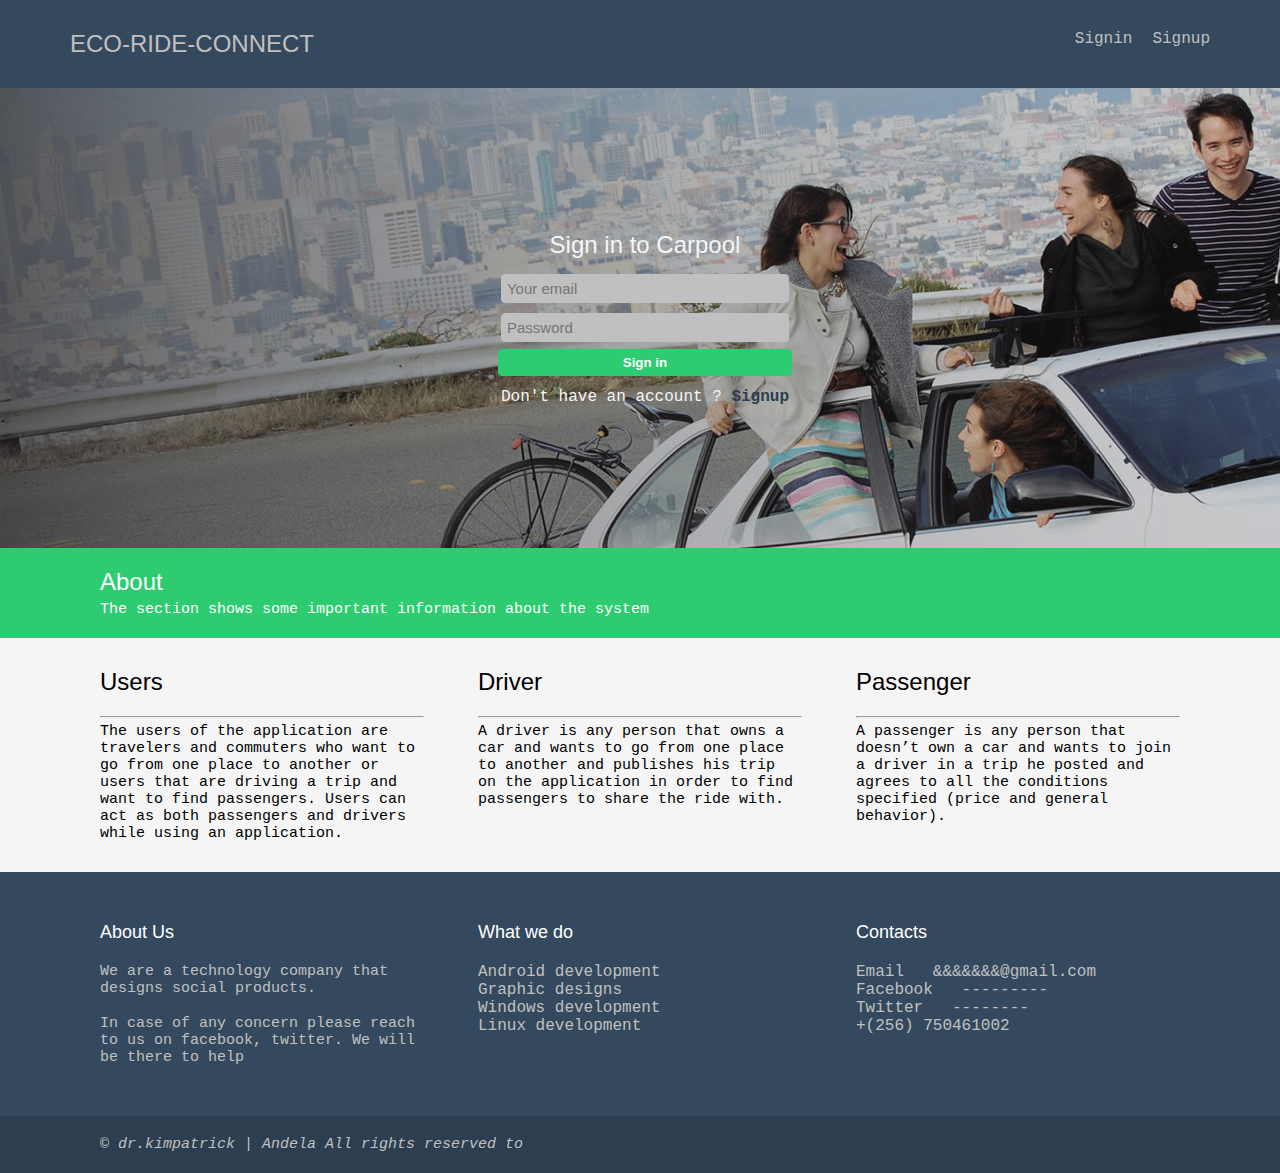
<file: carpool final/CARPOOL/index.html>
<!DOCTYPE html>
<html>
<head>
    <meta charset="utf-8" />
    <meta http-equiv="X-UA-Compatible" content="IE=edge">
    <title>Login page</title>
    <meta name="viewport" content="width=device-width, initial-scale=1">
    <link rel="stylesheet" type="text/css" media="screen" href="static/css/main.css" />
    <script src="static/js/main.js"></script>
</head>
<body>
    <div class="big_wrapper">
        <div class="nav_wrapper">
            <header><h2><a href="#">ECO-RIDE-CONNECT</a></h2></header>
            <nav>
                <ul>
                    <li><a href="index.html">Signin</a></li>
                    <li><a href="signup.html">Signup</a></li>
                </ul>
            </nav>
            <div class="toggle-button" onclick="toggleSidebar()">
                <span></span>
                <span></span>
                <span></span>
            </div>
        </div>
        <div class="content_area">
            <div class="form_wrapper">
                <div class="form-centered">
                    <header><h2>Sign in to Carpool</h2></header>
                    <form class="sign_in_form" action="available_ride_offers.html">
                        <input type="email" id="email" placeholder="Your email" required>
                        <input type="password" id="password" placeholder="Password" required>
                        <input type="submit" class="success button" value="Sign in">

                    </form>
                    <footer class="form-elements">Don't have an account ? <a href="signup.html" style="color: #2c3e50; font-weight: bolder">Signup</a></footer>
                </div>
            </div>
        </div>
        <div class="about_wrapper">
            <div class="about_header">
                <h2>About</h2>
                <p>The section shows some important information about the system</p>
            </div>
            <div class="about_content">
                <div class="about">
                    <h2>Users</h2>
                    <hr>
                    <p>
                        The users of the application are travelers and commuters who want to go from one place to
                        another or users that are driving a trip and want to find passengers. Users can act as both passengers and
                        drivers while using an application.

                    </p>
                </div>
                <div class="about">
                    <h2>Driver</h2>
                    <hr>
                    <p>
                        A driver is any person that owns a car and wants to go from one place to another and publishes
                        his trip on the application in order to find passengers to share the ride with.
                    </p>
                </div>
                <div class="about">
                    <h2>Passenger</h2>
                    <hr>
                    <p>
                        A passenger is any person that doesn’t own a car and wants to join a driver in a trip he posted
                        and agrees to all the conditions specified (price and general behavior).
                    </p>
                </div>
            </div>
        </div>
        <footer class="footer_wrapper">
            <div class="top_footer_section">
                <div class="footer_column">
                    <h1>About Us</h1>
                    <p>We are a technology company that designs social products. </p><br>
                    <p>In case of any concern please reach to us on facebook, twitter. We will be there to help</p>
                </div>
                <div class="footer_column">
                    <h1>What we do</h1>
                    <span>Android development</span><br>
                    <span>Graphic designs</span><br>
                    <span>Windows development</span><br>
                    <span>Linux development</span>
                </div>
                <div class="footer_column">
                    <h1>Contacts</h1>
                    <span>Email &nbsp; &&&&&&&@gmail.com</span><br>
                    <span>Facebook &nbsp; ---------</span><br>
                    <span>Twitter &nbsp; --------</span><br>
                    <span>+(256) 750461002</span>
                </div>


            </div>
            <div class="bottom_footer_section">
                <p>&copy; dr.kimpatrick | Andela All rights reserved to </p>
            </div>
        </footer>
    </div>
</body>
</html>
</file>
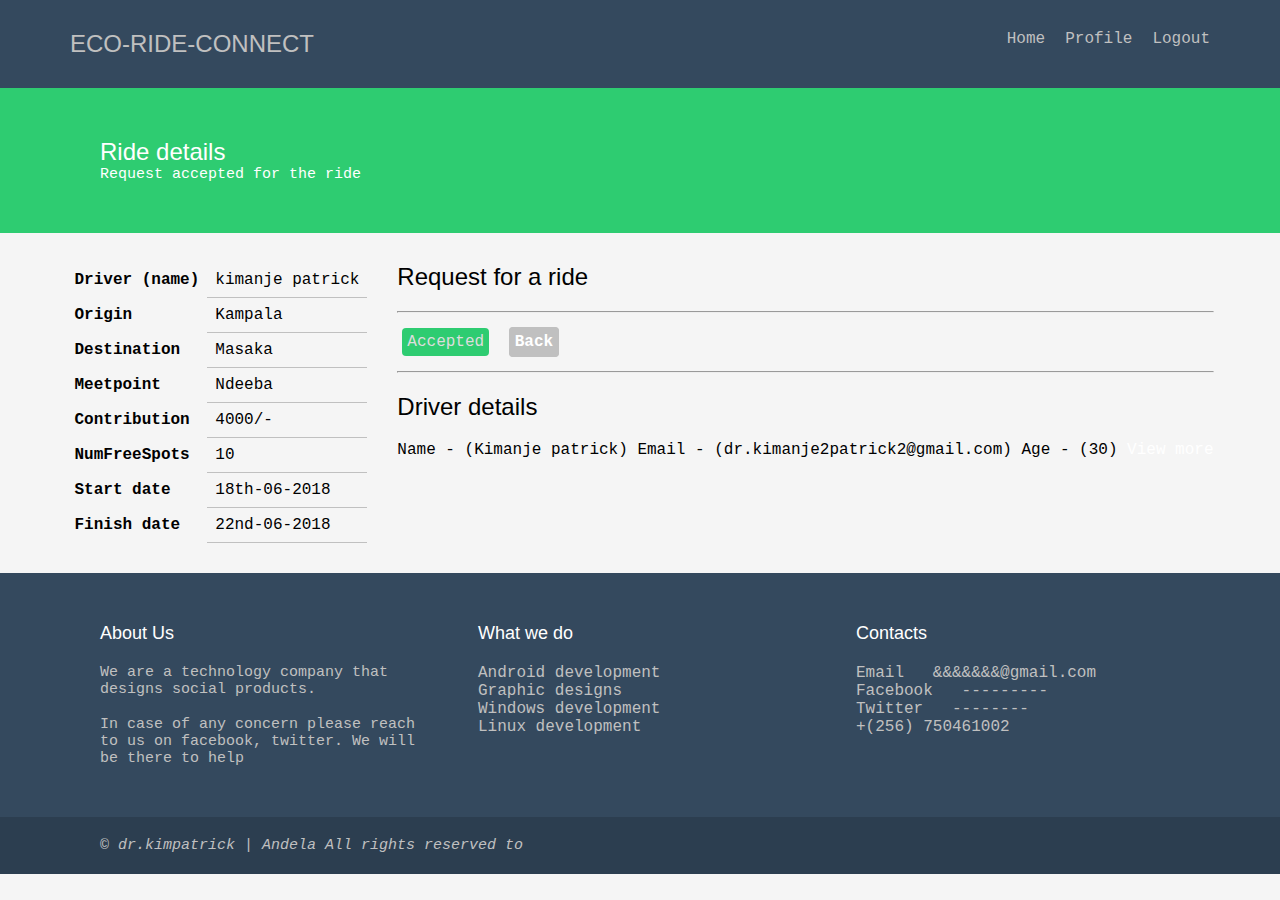
<file: carpool final/CARPOOL/accepted_ride.html>
<!DOCTYPE html>
<html>
<head>
    <meta charset="utf-8" />
    <meta http-equiv="X-UA-Compatible" content="IE=edge">
    <title>Admin - Panel</title>
    <meta name="viewport" content="width=device-width, initial-scale=1">
    <link rel="stylesheet" type="text/css" media="screen" href="static/css/main.css" />
    <script src="static/js/main.js"></script>
</head>
<body>
    <div class="big_wrapper">
        <div class="nav_wrapper">
            <header><h2><a href="available_ride_offers.html">ECO-RIDE-CONNECT</a></h2></header>
            <nav>
                <ul>
                    <li><a href="available_ride_offers.html">Home</a></li>
                    <li><a href="profile_page_rides_given.html">Profile</a></li>
                    <li><a href="index.html">Logout</a></li>
                </ul>
            </nav>
            <div class="toggle-button" onclick="toggleSidebar()">
                <span></span>
                <span></span>
                <span></span>
            </div>
        </div>
        <div class="content_area">
            <div class="ride_wrapper">
                <div class="page_header">
                    <h2>Ride details</h2>
                    <p>Request accepted for the ride
                    </p>
                </div>
                <div class="ride_detail_content">
                    <table>
                        <tr>
                            <th>Driver (name)</th>
                            <td>kimanje patrick</td>
                        </tr>
                        <tr>
                            <th>Origin</th>
                            <td>Kampala</td>
                        </tr>
                        <tr>
                            <th>Destination</th>
                            <td>Masaka</td>
                        </tr>
                        <tr>
                            <th>Meetpoint</th>
                            <td>Ndeeba</td>
                        </tr>
                        <tr>
                            <th>Contribution</th>
                            <td>4000/-</td>
                        </tr>
                        <tr>
                            <th>NumFreeSpots</th>
                            <td>10</td>
                        </tr>
                        <tr>
                            <th>Start date</th>
                            <td>18th-06-2018</td>
                        </tr>
                        <tr>
                            <th>Finish date</th>
                            <td>22nd-06-2018</td>
                        </tr>
                    </table>
                    <article class="action_area">

                        <h2>Request for a ride</h2>
                        <hr style="margin: 20px 0">
                        <ul>
                            <li class="accepted">Accepted</li>
                            <li class="button default"><a href="profile_page_rides_taken.html">Back</a></li>
                        </ul>
                        <hr style="margin: 20px 0">
                        <h2>Driver details</h2>
                        <span>Name - (Kimanje patrick)</span>
                        <span>Email - (dr.kimanje2patrick2@gmail.com)</span>
                        <span>Age - (30)</span>
                        <span><a href="#">View more</a></span>
                    </article>
                </div>
            </div>
        </div>
        <footer class="footer_wrapper">
            <div class="top_footer_section">
                <div class="footer_column">
                    <h1>About Us</h1>
                    <p>We are a technology company that designs social products. </p><br>
                    <p>In case of any concern please reach to us on facebook, twitter. We will be there to help</p>
                </div>
                <div class="footer_column">
                    <h1>What we do</h1>
                    <span>Android development</span><br>
                    <span>Graphic designs</span><br>
                    <span>Windows development</span><br>
                    <span>Linux development</span>
                </div>
                <div class="footer_column">
                    <h1>Contacts</h1>
                    <span>Email &nbsp; &&&&&&&@gmail.com</span><br>
                    <span>Facebook &nbsp; ---------</span><br>
                    <span>Twitter &nbsp; --------</span><br>
                    <span>+(256) 750461002</span>
                </div>


            </div>
            <div class="bottom_footer_section">
                <p>&copy; dr.kimpatrick | Andela All rights reserved to </p>
            </div>
        </footer>
    </div>
</body>
</html>
</file>
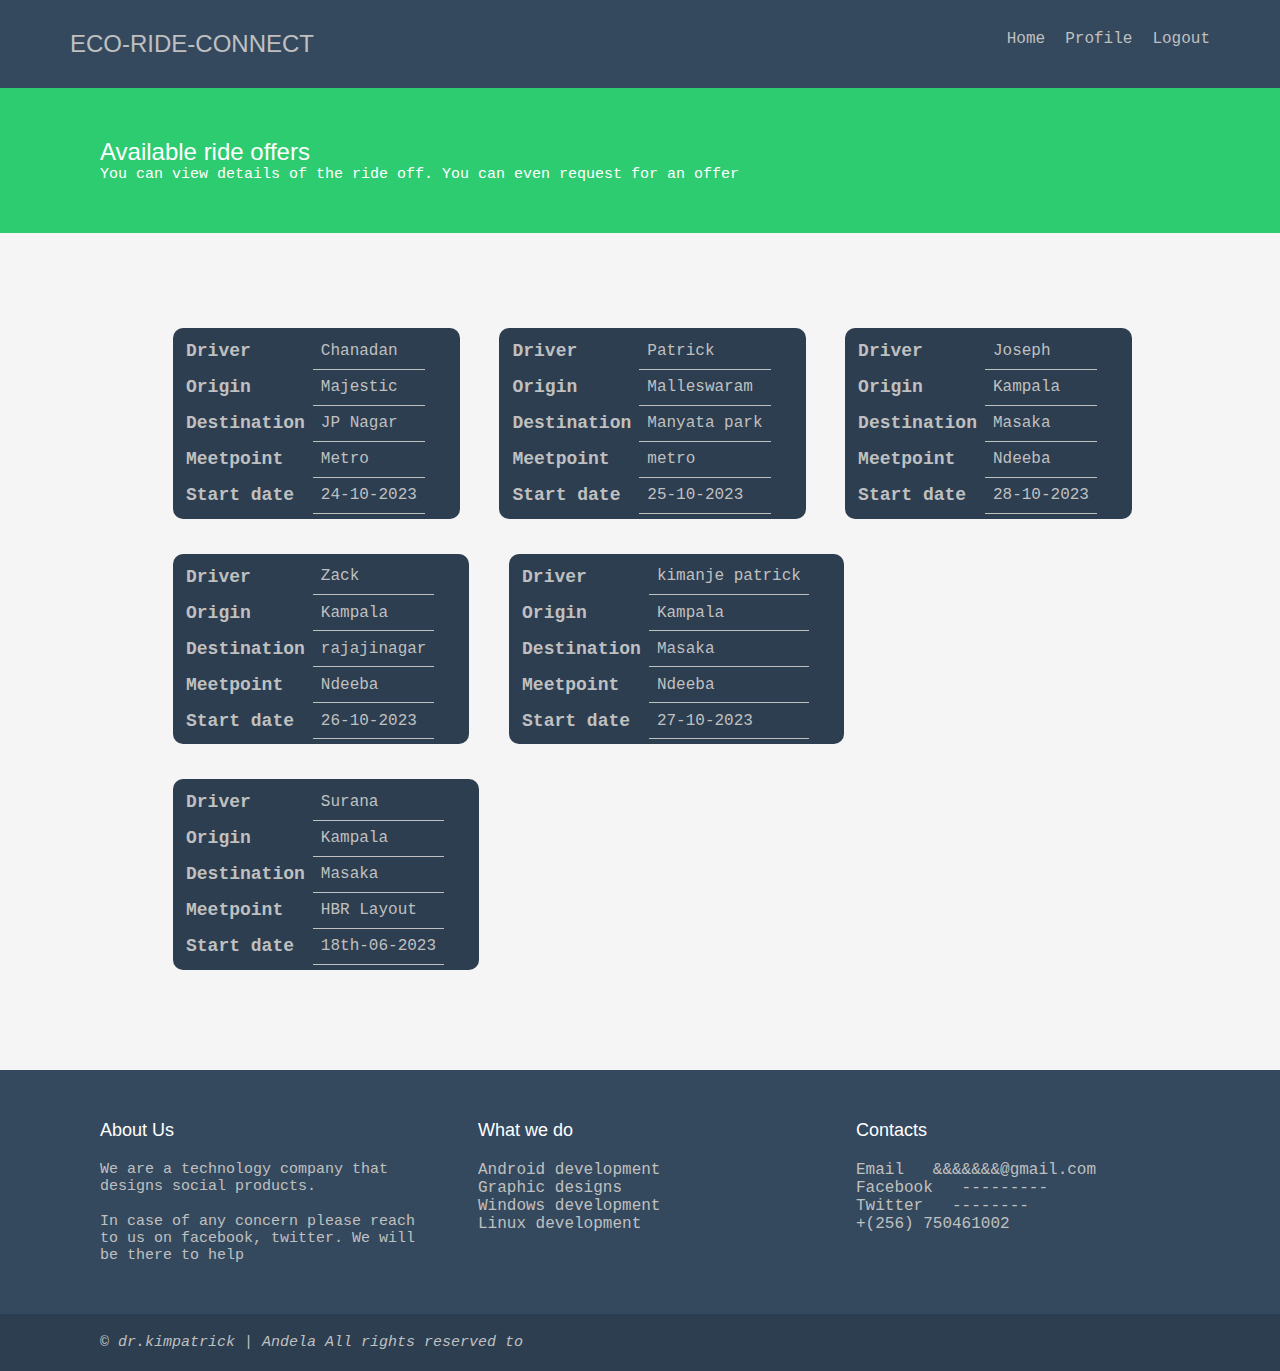
<file: carpool final/CARPOOL/available_ride_offers.html>
<!DOCTYPE html>
<html>
<head>
    <meta charset="utf-8" />
    <meta http-equiv="X-UA-Compatible" content="IE=edge">
    <title>Admin - Panel</title>
    <meta name="viewport" content="width=device-width, initial-scale=1">
    <link rel="stylesheet" type="text/css" media="screen" href="static/css/main.css" />
    <script src="static/js/main.js"></script>
</head>
<body>
    <div class="big_wrapper">
        <div class="nav_wrapper">
            <header><h2><a href="available_ride_offers.html">ECO-RIDE-CONNECT</a></h2></header>
            <nav>
                <ul>
                    <li><a href="available_ride_offers.html">Home</a></li>
                    <li><a href="profile_page_rides_given.html">Profile</a></li>
                    <li><a href="index.html">Logout</a></li>
                </ul>
            </nav>
            <div class="toggle-button" onclick="toggleSidebar()">
                <span></span>
                <span></span>
                <span></span>
            </div>
        </div>
        <div class="content_area">
            <div class="page_header">
                <h2>Available ride offers</h2>
                <p>You can view details of the ride off. You can even request for an offer</p>
            </div>
            <div class="available_ride_offers_wrapper">
                <a href="request_ride.html"><div class="ride_template">
                        <header><h2>Standard</h2></header>
                        <table>
                        <tr>
                            <th>Driver</th>
                            <td>Chanadan</td>
                        </tr>
                        <tr>
                            <th>Origin</th>
                            <td>Majestic</td>
                        </tr>
                        <tr>
                            <th>Destination</th>
                            <td>JP Nagar</td>
                        </tr>
                        <tr>
                            <th>Meetpoint</th>
                            <td>Metro</td>
                        </tr>

                        <tr>
                            <th>Start date</th>
                            <td>24-10-2023</td>
                        </tr>
                    </table>
                    </div>
                </a>
                <a href="request_ride.html"><div class="ride_template">
                        <header><h2>Standard</h2></header>
                        <table>
                        <tr>
                            <th>Driver</th>
                            <td>Patrick</td>
                        </tr>
                        <tr>
                            <th>Origin</th>
                            <td>Malleswaram</td>
                        </tr>
                        <tr>
                            <th>Destination</th>
                            <td>Manyata park</td>
                        </tr>
                        <tr>
                            <th>Meetpoint</th>
                            <td>metro</td>
                        </tr>

                        <tr>
                            <th>Start date</th>
                            <td>25-10-2023</td>
                        </tr>
                    </table>
                    </div>
                </a>
                <a href="request_ride.html"><div class="ride_template">
                        <header><h2>Standard</h2></header>
                        <table>
                        <tr>
                            <th>Driver</th>
                            <td>Joseph</td>
                        </tr>
                        <tr>
                            <th>Origin</th>
                            <td>Kampala</td>
                        </tr>
                        <tr>
                            <th>Destination</th>
                            <td>Masaka</td>
                        </tr>
                        <tr>
                            <th>Meetpoint</th>
                            <td>Ndeeba</td>
                        </tr>

                        <tr>
                            <th>Start date</th>
                            <td>28-10-2023</td>
                        </tr>
                    </table>
                    </div>
                </a>
                <a href="request_ride.html"><div class="ride_template">
                        <header><h2>Standard</h2></header>
                        <table>
                        <tr>
                            <th>Driver</th>
                            <td>Zack</td>
                        </tr>
                        <tr>
                            <th>Origin</th>
                            <td>Kampala</td>
                        </tr>
                        <tr>
                            <th>Destination</th>
                            <td>rajajinagar</td>
                        </tr>
                        <tr>
                            <th>Meetpoint</th>
                            <td>Ndeeba</td>
                        </tr>

                        <tr>
                            <th>Start date</th>
                            <td>26-10-2023</td>
                        </tr>
                    </table>
                    </div>
                </a>
                <a href="request_ride.html"><div class="ride_template">
                        <header><h2>Standard</h2></header>
                        <table>
                        <tr>
                            <th>Driver</th>
                            <td>kimanje patrick</td>
                        </tr>
                        <tr>
                            <th>Origin</th>
                            <td>Kampala</td>
                        </tr>
                        <tr>
                            <th>Destination</th>
                            <td>Masaka</td>
                        </tr>
                        <tr>
                            <th>Meetpoint</th>
                            <td>Ndeeba</td>
                        </tr>

                        <tr>
                            <th>Start date</th>
                            <td>27-10-2023</td>
                        </tr>
                    </table>
                    </div>
                </a>
                <a href="request_ride.html"><div class="ride_template">
                        <header><h2>Standard</h2></header>
                        <table>
                        <tr>
                            <th>Driver</th>
                            <td>Surana</td>
                        </tr>
                        <tr>
                            <th>Origin</th>
                            <td>Kampala</td>
                        </tr>
                        <tr>
                            <th>Destination</th>
                            <td>Masaka</td>
                        </tr>
                        <tr>
                            <th>Meetpoint</th>
                            <td>HBR Layout</td>
                        </tr>

                        <tr>
                            <th>Start date</th>
                            <td>18th-06-2023</td>
                        </tr>
                    </table>
                    </div>
                </a>

            </div>
        </div>
        <footer class="footer_wrapper">
            <div class="top_footer_section">
                <div class="footer_column">
                    <h1>About Us</h1>
                    <p>We are a technology company that designs social products. </p><br>
                    <p>In case of any concern please reach to us on facebook, twitter. We will be there to help</p>
                </div>
                <div class="footer_column">
                    <h1>What we do</h1>
                    <span>Android development</span><br>
                    <span>Graphic designs</span><br>
                    <span>Windows development</span><br>
                    <span>Linux development</span>
                </div>
                <div class="footer_column">
                    <h1>Contacts</h1>
                    <span>Email &nbsp; &&&&&&&@gmail.com</span><br>
                    <span>Facebook &nbsp; ---------</span><br>
                    <span>Twitter &nbsp; --------</span><br>
                    <span>+(256) 750461002</span>
                </div>


            </div>
            <div class="bottom_footer_section">
                <p>&copy; dr.kimpatrick | Andela All rights reserved to </p>
            </div>
        </footer>
    </div>
</body>
</html>
</file>
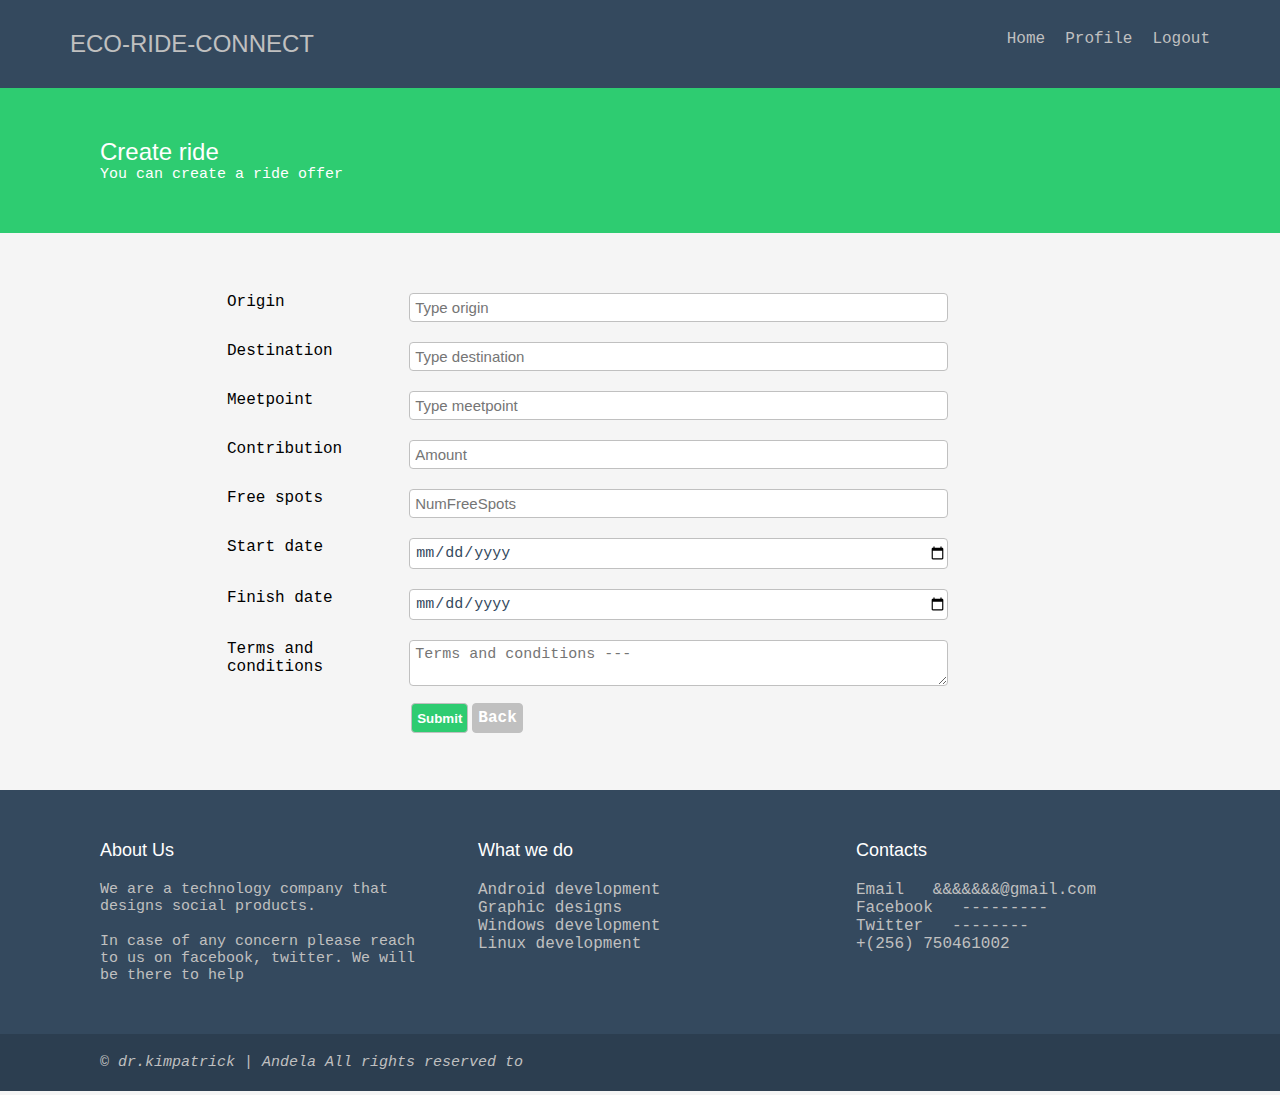
<file: carpool final/CARPOOL/create_ride.html>
<!DOCTYPE html>
<html>
<head>
    <meta charset="utf-8" />
    <meta http-equiv="X-UA-Compatible" content="IE=edge">
    <title>Admin - Panel</title>
    <meta name="viewport" content="width=device-width, initial-scale=1">
    <link rel="stylesheet" type="text/css" media="screen" href="static/css/main.css" />
    <script src="static/js/main.js"></script>
</head>
<body>
    <div class="big_wrapper">
        <div class="nav_wrapper">
            <header><h2><a href="available_ride_offers.html">ECO-RIDE-CONNECT</a></h2></header>
            <nav>
                <ul>
                    <li><a href="available_ride_offers.html">Home</a></li>
                    <li><a href="profile_page_rides_given.html">Profile</a></li>
                    <li><a href="index.html">Logout</a></li>
                </ul>
            </nav>
            <div class="toggle-button" onclick="toggleSidebar()">
                <span></span>
                <span></span>
                <span></span>
            </div>
        </div>
        <div class="content_area">
            <div class="create_ride_wrapper">
                <div class="page_header">
                    <h2>Create ride</h2>
                    <p>You can create a ride offer</p>
                </div>
                <div class="create_ride_form_wrapper">
                    <div class="form-centered">
                        <form class="create_ride_form" action="reject_accept_request.html">
                            <div class="form-group">
                                <label for="origin">Origin</label>
                                <input type="text" id="origin" placeholder="Type origin" required>
                            </div>

                            <div class="form-group">
                                <label for="destination">Destination</label>
                                <input type="text" id="destination" placeholder="Type destination" required>
                            </div>

                            <div class="form-group">
                                <label for="meetpoint">Meetpoint</label>
                                <input type="text" id="meetpoint" placeholder="Type meetpoint" required>
                            </div>

                            <div class="form-group">
                                <label for="contribution">Contribution</label>
                                <input type="number" id="contribution" placeholder="Amount" required>
                            </div>

                            <div class="form-group">
                                <label for="free_spots">Free spots</label>
                                <input type="number" id="free_spots" placeholder="NumFreeSpots" required>
                            </div>

                            <div class="form-group">
                                <label for="start_date">Start date</label>
                                <input type="date" id="start_date" placeholder="DD-MM-YYY" required>
                            </div>

                            <div class="form-group">
                                <label for="finish_date">Finish date</label>
                                <input type="date" id="finish_date" placeholder="DD-MM-YYY" required>
                            </div>
                            <div class="form-group">
                                <label for="terms">Terms and conditions</label>
                                <textarea id="terms" placeholder="Terms and conditions ---" required></textarea>
                            </div>

                            <div class="form-group">
                                <label></label>
                                <button class="success">Submit</button>
                                <a href="profile_page_rides_taken.html" class="button default">Back</a>
                                <!--<input type="Submit" id="submit" value="Submit" class="success">-->
                            </div>
                        </form>
                    </div>
                </div>
            </div>
        </div>
        <footer class="footer_wrapper">
            <div class="top_footer_section">
                <div class="footer_column">
                    <h1>About Us</h1>
                    <p>We are a technology company that designs social products. </p><br>
                    <p>In case of any concern please reach to us on facebook, twitter. We will be there to help</p>
                </div>
                <div class="footer_column">
                    <h1>What we do</h1>
                    <span>Android development</span><br>
                    <span>Graphic designs</span><br>
                    <span>Windows development</span><br>
                    <span>Linux development</span>
                </div>
                <div class="footer_column">
                    <h1>Contacts</h1>
                    <span>Email &nbsp; &&&&&&&@gmail.com</span><br>
                    <span>Facebook &nbsp; ---------</span><br>
                    <span>Twitter &nbsp; --------</span><br>
                    <span>+(256) 750461002</span>
                </div>


            </div>
            <div class="bottom_footer_section">
                <p>&copy; dr.kimpatrick | Andela All rights reserved to </p>
            </div>
        </footer>
    </div>
</body>
</html>
</file>
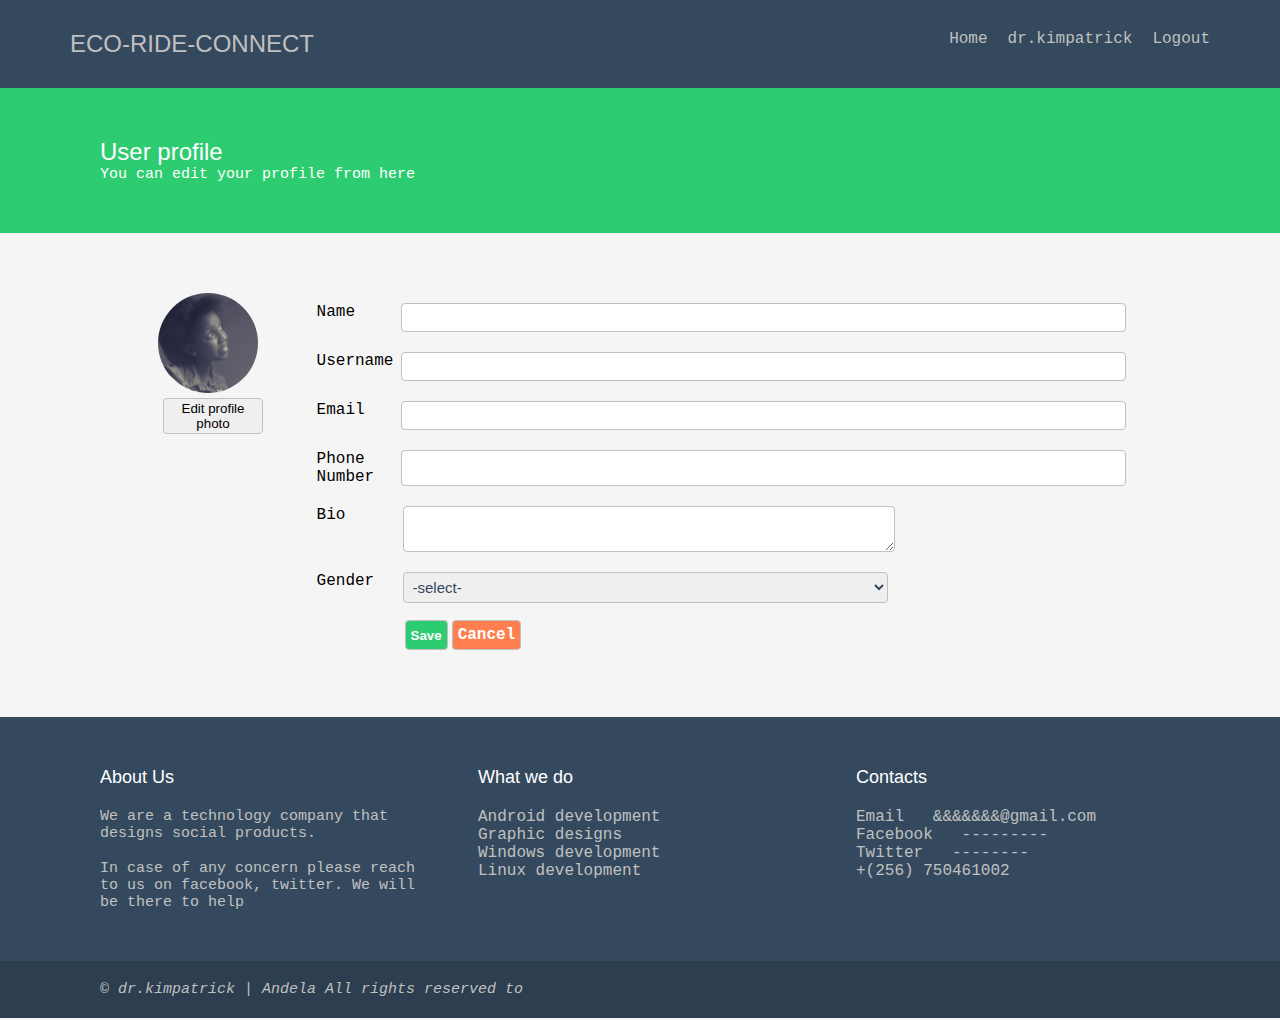
<file: carpool final/CARPOOL/edit_user_profile.html>
<!DOCTYPE html>
<html>
<head>
    <meta charset="utf-8" />
    <meta http-equiv="X-UA-Compatible" content="IE=edge">
    <title>Admin - Panel</title>
    <meta name="viewport" content="width=device-width, initial-scale=1">
    <link rel="stylesheet" type="text/css" media="screen" href="static/css/main.css" />
    <script src="static/js/main.js"></script>
</head>
<body>
    <div class="big_wrapper">
        <div class="nav_wrapper">
            <header><h2><a href="available_ride_offers.html">ECO-RIDE-CONNECT</a></h2></header>
            <nav>
                <ul>
                    <li><a href="available_ride_offers.html">Home</a></li>
                    <li><a href="profile_page_rides_given.html">dr.kimpatrick</a></li>
                    <li><a href="index.html">Logout</a></li>
                </ul>
            </nav>
            <div class="toggle-button" onclick="toggleSidebar()">
                <span></span>
                <span></span>
                <span></span>
            </div>
        </div>
        <div class="content_area">
            <div class="page_header">
                    <h2>User profile</h2>
                    <p>You can edit your profile from here</p>
                </div>
            <div class="edit_profile_wrapper">
                <div class="edit_pic_div"><img src="static/images/phillis.jpg" class="edit_pic"><button>Edit profile photo</button></div>
                <form class="edit_profile_form" action="profile_page_rides_given.html">
                    <div class="form-group">
                        <label for="name">Name</label>
                        <input type="text" id="name" required>
                    </div>
                    <div class="form-group">
                        <label for="username">Username</label>
                        <input type="text" id="username" required>
                    </div>
                    <div class="form-group">
                        <label for="email">Email</label>
                        <input type="text" id="email" required>
                    </div>
                    <div class="form-group">
                        <label for="phone">Phone Number</label>
                        <input type="number" id="phone" required>
                    </div>
                    <div class="form-group">
                        <label for="bio">Bio</label>
                        <textarea id="bio" required></textarea>
                    </div>
                    <div class="form-group">
                        <label for="gender">Gender</label>
                        <select id="gender" required>
                            <option>-select-</option>
                            <option>Male</option>
                            <option>Female</option>
                        </select>
                    </div>
                    <div class="form-group">
                        <label></label>
                        <button class="success">Save</button>
                        <a href="profile_page_rides_given.html" class="button warning">Cancel</a>
                    </div>

                </form>
            </div>
        </div>
        <footer class="footer_wrapper">
            <div class="top_footer_section">
                <div class="footer_column">
                    <h1>About Us</h1>
                    <p>We are a technology company that designs social products. </p><br>
                    <p>In case of any concern please reach to us on facebook, twitter. We will be there to help</p>
                </div>
                <div class="footer_column">
                    <h1>What we do</h1>
                    <span>Android development</span><br>
                    <span>Graphic designs</span><br>
                    <span>Windows development</span><br>
                    <span>Linux development</span>
                </div>
                <div class="footer_column">
                    <h1>Contacts</h1>
                    <span>Email &nbsp; &&&&&&&@gmail.com</span><br>
                    <span>Facebook &nbsp; ---------</span><br>
                    <span>Twitter &nbsp; --------</span><br>
                    <span>+(256) 750461002</span>
                </div>


            </div>
            <div class="bottom_footer_section">
                <p>&copy; dr.kimpatrick | Andela All rights reserved to </p>
            </div>
        </footer>
    </div>
</body>
</html>
</file>
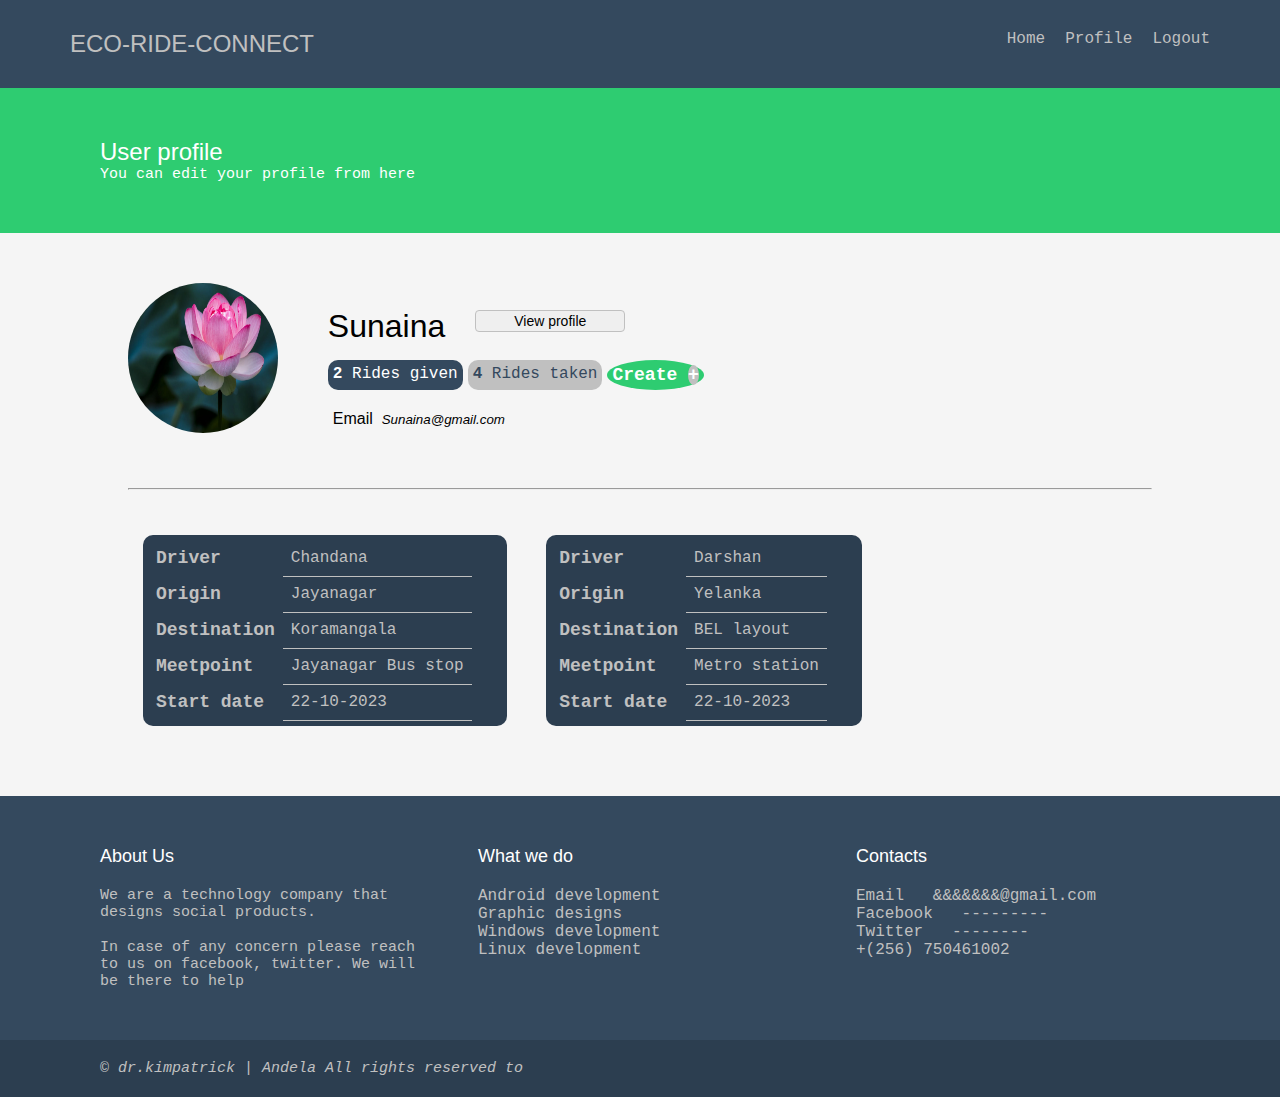
<file: carpool final/CARPOOL/profile_page_rides_given.html>
<!DOCTYPE html>
<html>
<head>
    <meta charset="utf-8" />
    <meta http-equiv="X-UA-Compatible" content="IE=edge">
    <title>Admin - Panel</title>
    <meta name="viewport" content="width=device-width, initial-scale=1">
    <link rel="stylesheet" type="text/css" media="screen" href="static/css/main.css" />
    <script src="static/js/main.js"></script>
</head>
<body>
    <div class="big_wrapper">

        <div class="nav_wrapper">
            <header><h2><a href="available_ride_offers.html">ECO-RIDE-CONNECT</a></h2></header>
            <nav>
                <ul>
                    <li><a href="available_ride_offers.html">Home</a></li>
                    <li><a href="profile_page_rides_given.html">Profile</a></li>
                    <li><a href="index.html">Logout</a></li>
                </ul>
            </nav>
            <div class="toggle-button" onclick="toggleSidebar()">
                <span></span>
                <span></span>
                <span></span>
            </div>
        </div>
        <div class="content_area">
            <div class="page_header">
                    <h2>User profile</h2>
                    <p>You can edit your profile from here</p>
                </div>
            <div class="profile_wrapper">
                <div class="profile_top">
                    <div class="profile_pic"><img src="static/images/flower.jpg" style="height: 150px;width: 150px; border-radius: 50%;"></div>
                    <div class="user_summary_info">
                        <div class="username_edit_profile">
                            <h2>Sunaina</h2>
                            <a href="edit_user_profile.html"><button>View profile</button></a>

                        </div>
                        <div class="rides_count">
                            <ul>
                                <li class="active_ride_status"> <a href="profile_page_rides_given.html"><span>2</span>&nbsp;Rides given</a></li>
                                <li class="inactive_ride_status"><a href="profile_page_rides_taken.html"><span>4</span>&nbsp;Rides taken</a></li>
                                <li class="create_ride_link"><a href="create_ride.html">Create <span>+</span></a></li>
                            </ul>
                        </div>
                        <div class="user_bio">
                            <h4 style="margin: 5px">Email &nbsp;<small style="font-style: italic">Sunaina@gmail.com</small></h4>
                            
                        </div>
                    </div>

                </div>
                <hr style="margin: 30px 0; color: silver; opacity: 4">
                <div class="profile_bottom">
                    <a href="reject_accept_request.html"><div class="ride_template">
                        <header><h2>Standard</h2></header>
                        <table>
                        <tr>
                            <th>Driver</th>
                            <td>Chandana</td>
                        </tr>
                        <tr>
                            <th>Origin</th>
                            <td>Jayanagar</td>
                        </tr>
                        <tr>
                            <th>Destination</th>
                            <td>Koramangala</td>
                        </tr>
                        <tr>
                            <th>Meetpoint</th>
                            <td>Jayanagar Bus stop</td>
                        </tr>

                        <tr>
                            <th>Start date</th>
                            <td>22-10-2023</td>
                        </tr>
                    </table>

                    </div></a>
                    <a href="reject_accept_request.html"><div class="ride_template">
                        <header><h2>Standard</h2></header>
                        <table>
                        <tr>
                            <th>Driver</th>
                            <td>Darshan</td>
                        </tr>
                        <tr>
                            <th>Origin</th>
                            <td>Yelanka</td>
                        </tr>
                        <tr>
                            <th>Destination</th>
                            <td>BEL layout</td>
                        </tr>
                        <tr>
                            <th>Meetpoint</th>
                            <td>Metro station</td>
                        </tr>

                        <tr>
                            <th>Start date</th>
                            <td>22-10-2023</td>
                        </tr>
                    </table>
                    </div></a>

                </div>
            </div>
        </div>
        <footer class="footer_wrapper">
            <div class="top_footer_section">
                <div class="footer_column">
                    <h1>About Us</h1>
                    <p>We are a technology company that designs social products. </p><br>
                    <p>In case of any concern please reach to us on facebook, twitter. We will be there to help</p>
                </div>
                <div class="footer_column">
                    <h1>What we do</h1>
                    <span>Android development</span><br>
                    <span>Graphic designs</span><br>
                    <span>Windows development</span><br>
                    <span>Linux development</span>
                </div>
                <div class="footer_column">
                    <h1>Contacts</h1>
                    <span>Email &nbsp; &&&&&&&@gmail.com</span><br>
                    <span>Facebook &nbsp; ---------</span><br>
                    <span>Twitter &nbsp; --------</span><br>
                    <span>+(256) 750461002</span>
                </div>


            </div>
            <div class="bottom_footer_section">
                <p>&copy; dr.kimpatrick | Andela All rights reserved to </p>
            </div>
        </footer>
    </div>
</body>
</html>
</file>
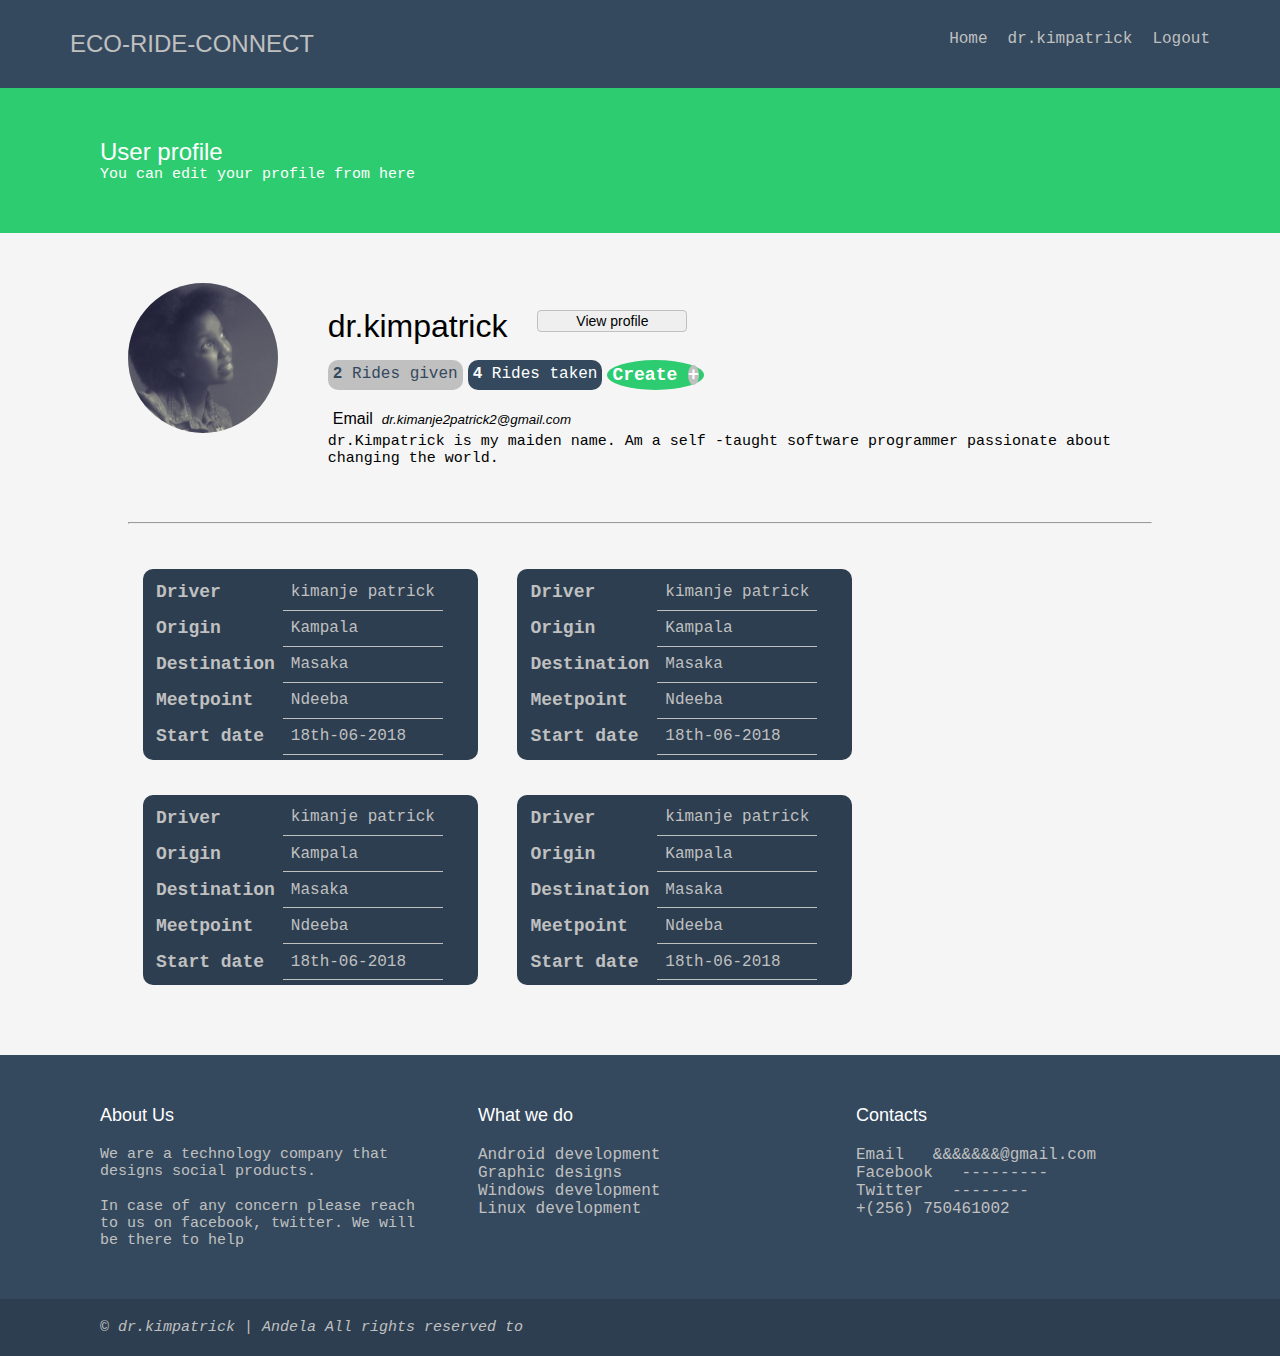
<file: carpool final/CARPOOL/profile_page_rides_taken.html>
<!DOCTYPE html>
<html>
<head>
    <meta charset="utf-8" />
    <meta http-equiv="X-UA-Compatible" content="IE=edge">
    <title>Admin - Panel</title>
    <meta name="viewport" content="width=device-width, initial-scale=1">
    <link rel="stylesheet" type="text/css" media="screen" href="static/css/main.css" />
    <script src="static/js/main.js"></script>
</head>
<body>
    <div class="big_wrapper">

        <div class="nav_wrapper">
            <header><h2><a href="available_ride_offers.html">ECO-RIDE-CONNECT</a></h2></header>
            <nav>
                <ul>
                    <li><a href="available_ride_offers.html">Home</a></li>
                    <li><a href="profile_page_rides_given.html">dr.kimpatrick</a></li>
                    <li><a href="index.html">Logout</a></li>
                </ul>
            </nav>
            <div class="toggle-button" onclick="toggleSidebar()">
                <span></span>
                <span></span>
                <span></span>
            </div>
        </div>
        <div class="content_area">
            <div class="page_header">
                    <h2>User profile</h2>
                    <p>You can edit your profile from here</p>
                </div>
            <div class="profile_wrapper">
                <div class="profile_top">
                    <div class="profile_pic"><img src="static/images/phillis.jpg" style="height: 150px;width: 150px; border-radius: 50%;"></div>
                    <div class="user_summary_info">
                        <div class="username_edit_profile">
                            <h2>dr.kimpatrick</h2>
                            <a href="edit_user_profile.html"><button>View profile</button></a>

                        </div>
                        <div class="rides_count">
                            <ul>
                                <li class="inactive_ride_status"> <a href="profile_page_rides_given.html"><span>2</span>&nbsp;Rides given</a></li>
                                <li class="active_ride_status"><a href="profile_page_rides_taken.html"><span>4</span>&nbsp;Rides taken</a></li>
                                <li class="create_ride_link"><a href="create_ride.html">Create <span>+</span></a></li>
                            </ul>
                        </div>
                        <div class="user_bio">
                            <h4 style="margin: 5px">Email &nbsp;<small style="font-style: italic">dr.kimanje2patrick2@gmail.com</small></h4>
                            <p>dr.Kimpatrick is my maiden name. Am a self -taught software programmer passionate about changing the world.</p>
                        </div>
                    </div>

                </div>
                <hr style="margin: 30px 0; color: silver; opacity: 4">
                <div class="profile_bottom">
                    <a href="accepted_ride.html"><div class="ride_template">
                        <header><h2>Standard</h2></header>
                        <table>
                        <tr>
                            <th>Driver</th>
                            <td>kimanje patrick</td>
                        </tr>
                        <tr>
                            <th>Origin</th>
                            <td>Kampala</td>
                        </tr>
                        <tr>
                            <th>Destination</th>
                            <td>Masaka</td>
                        </tr>
                        <tr>
                            <th>Meetpoint</th>
                            <td>Ndeeba</td>
                        </tr>

                        <tr>
                            <th>Start date</th>
                            <td>18th-06-2018</td>
                        </tr>
                    </table>

                    </div></a>
                    <a href="accepted_ride.html"><div class="ride_template">
                        <header><h2>Standard</h2></header>
                        <table>
                        <tr>
                            <th>Driver</th>
                            <td>kimanje patrick</td>
                        </tr>
                        <tr>
                            <th>Origin</th>
                            <td>Kampala</td>
                        </tr>
                        <tr>
                            <th>Destination</th>
                            <td>Masaka</td>
                        </tr>
                        <tr>
                            <th>Meetpoint</th>
                            <td>Ndeeba</td>
                        </tr>

                        <tr>
                            <th>Start date</th>
                            <td>18th-06-2018</td>
                        </tr>
                    </table>
                    </div></a>
                    <a href="accepted_ride.html"><div class="ride_template">
                        <header><h2>Standard</h2></header>
                        <table>
                        <tr>
                            <th>Driver</th>
                            <td>kimanje patrick</td>
                        </tr>
                        <tr>
                            <th>Origin</th>
                            <td>Kampala</td>
                        </tr>
                        <tr>
                            <th>Destination</th>
                            <td>Masaka</td>
                        </tr>
                        <tr>
                            <th>Meetpoint</th>
                            <td>Ndeeba</td>
                        </tr>

                        <tr>
                            <th>Start date</th>
                            <td>18th-06-2018</td>
                        </tr>
                    </table>
                    </div></a>
                    <a href="accepted_ride.html"><div class="ride_template">
                        <header><h2>Standard</h2></header>
                        <table>
                        <tr>
                            <th>Driver</th>
                            <td>kimanje patrick</td>
                        </tr>
                        <tr>
                            <th>Origin</th>
                            <td>Kampala</td>
                        </tr>
                        <tr>
                            <th>Destination</th>
                            <td>Masaka</td>
                        </tr>
                        <tr>
                            <th>Meetpoint</th>
                            <td>Ndeeba</td>
                        </tr>

                        <tr>
                            <th>Start date</th>
                            <td>18th-06-2018</td>
                        </tr>
                    </table>
                    </div></a>
                </div>
            </div>
        </div>
        <footer class="footer_wrapper">
            <div class="top_footer_section">
                <div class="footer_column">
                    <h1>About Us</h1>
                    <p>We are a technology company that designs social products. </p><br>
                    <p>In case of any concern please reach to us on facebook, twitter. We will be there to help</p>
                </div>
                <div class="footer_column">
                    <h1>What we do</h1>
                    <span>Android development</span><br>
                    <span>Graphic designs</span><br>
                    <span>Windows development</span><br>
                    <span>Linux development</span>
                </div>
                <div class="footer_column">
                    <h1>Contacts</h1>
                    <span>Email &nbsp; &&&&&&&@gmail.com</span><br>
                    <span>Facebook &nbsp; ---------</span><br>
                    <span>Twitter &nbsp; --------</span><br>
                    <span>+(256) 750461002</span>
                </div>


            </div>
            <div class="bottom_footer_section">
                <p>&copy; dr.kimpatrick | Andela All rights reserved to </p>
            </div>
        </footer>
    </div>
</body>
</html>
</file>
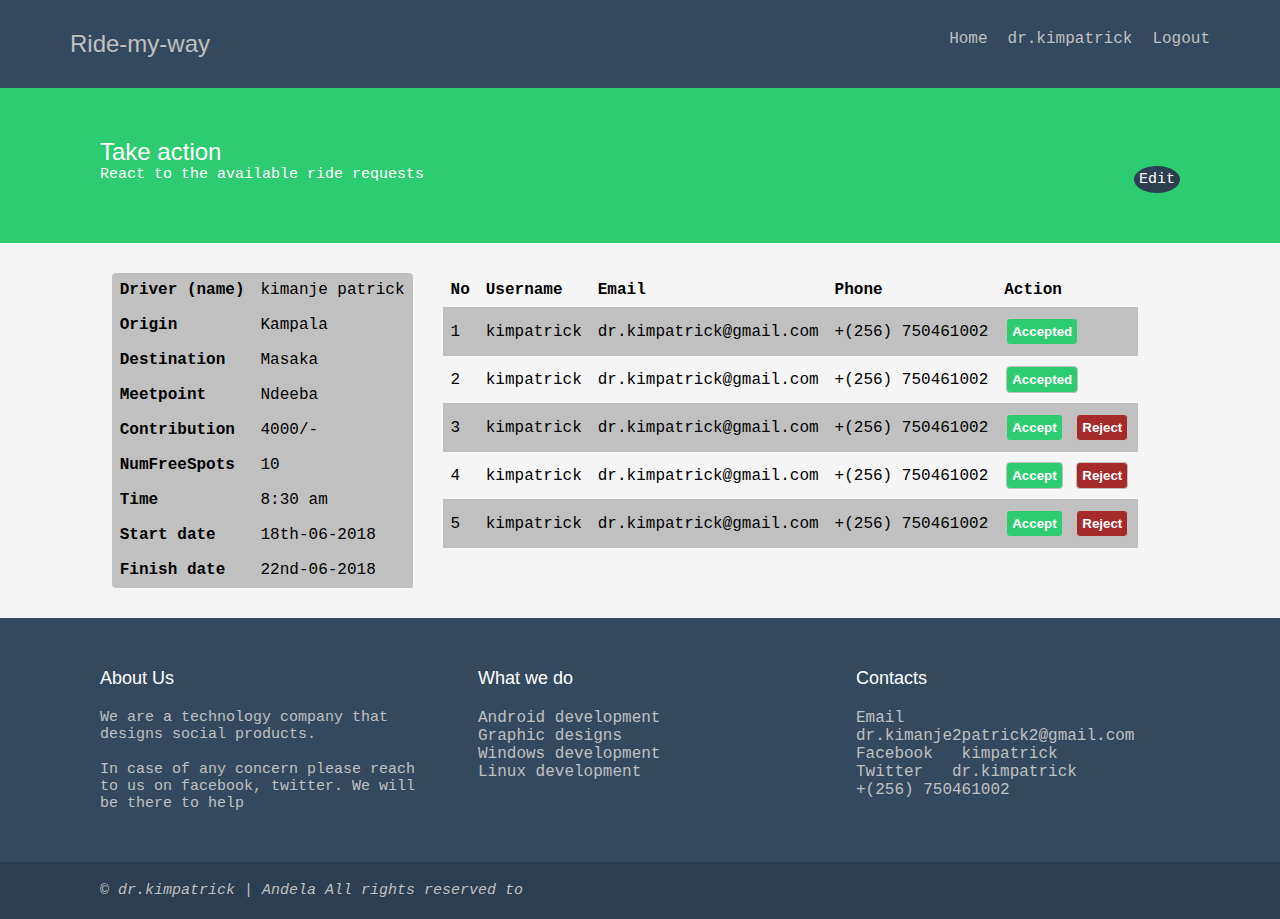
<file: carpool final/CARPOOL/reject_accept_request.html>
<!DOCTYPE html>
<html>
<head>
    <meta charset="utf-8" />
    <meta http-equiv="X-UA-Compatible" content="IE=edge">
    <title>Admin - Panel</title>
    <meta name="viewport" content="width=device-width, initial-scale=1">
    <link rel="stylesheet" type="text/css" media="screen" href="static/css/main.css" />
    <script src="static/js/main.js"></script>
</head>
<body>
    <div class="big_wrapper">
        <div class="nav_wrapper">
            <header><h2><a href="available_ride_offers.html">Ride-my-way</a></h2></header>
            <nav>
                <ul>
                    <li><a href="available_ride_offers.html">Home</a></li>
                    <li><a href="profile_page_rides_given.html">dr.kimpatrick</a></li>
                    <li><a href="index.html">Logout</a></li>
                </ul>
            </nav>
            <div class="toggle-button" onclick="toggleSidebar()">
                <span></span>
                <span></span>
                <span></span>
            </div>
        </div>
        <div class="content_area">
            <div class="ride_wrapper">
                <div class="page_header">
                    <h2>Take action</h2>
                    <p>React to the available ride requests
                        <span style="float: right; background-color: #2c3e50; border-radius: 50%; padding: 5px"><a href="create_ride.html">Edit</a></span>
                    </p>

                </div>
                <div class="ride_detail_content driver_action_area">
                    <table style="background-color: silver; border-radius: 4px;">
                        <tr>
                            <th>Driver (name)</th>
                            <td>kimanje patrick</td>
                        </tr>
                        <tr>
                            <th>Origin</th>
                            <td>Kampala</td>
                        </tr>
                        <tr>
                            <th>Destination</th>
                            <td>Masaka</td>
                        </tr>
                        <tr>
                            <th>Meetpoint</th>
                            <td>Ndeeba</td>
                        </tr>
                        <tr>
                            <th>Contribution</th>
                            <td>4000/-</td>
                        </tr>
                        <tr>
                            <th>NumFreeSpots</th>
                            <td>10</td>
                        </tr>
                        <tr>
                            <th>Time</th>
                            <td>8:30 am</td>
                        </tr>
                        <tr>
                            <th>Start date</th>
                            <td>18th-06-2018</td>
                        </tr>
                        <tr>
                            <th>Finish date</th>
                            <td>22nd-06-2018</td>
                        </tr>
                    </table>
                    <div class="action_area">
                        <table>
                            <tr>
                                <th>No</th>
                                <th>Username</th>
                                <th>Email</th>
                                <th>Phone</th>
                                <th>Action</th>
                            </tr>
                            <tr>
                                <td>1</td>
                                <td>kimpatrick</td>
                                <td>dr.kimpatrick@gmail.com</td>
                                <td>+(256) 750461002</td>
                                <td>
                                    <span><button class="success">Accepted</button></span>

                                </td>
                            </tr>
                            <tr>
                                <td>2</td>
                                <td>kimpatrick</td>
                                <td>dr.kimpatrick@gmail.com</td>
                                <td>+(256) 750461002</td>
                                <td>
                                    <span><button class="success">Accepted</button></span>

                                </td>
                            </tr>
                            <tr>
                                <td>3</td>
                                <td>kimpatrick</td>
                                <td>dr.kimpatrick@gmail.com</td>
                                <td>+(256) 750461002</td>
                                <td>
                                    <span><button class="success">Accept</button></span>
                                    <span><button class="danger">Reject</button></span>
                                </td>
                            </tr>
                            <tr>
                                <td>4</td>
                                <td>kimpatrick</td>
                                <td>dr.kimpatrick@gmail.com</td>
                                <td>+(256) 750461002</td>
                                <td>
                                    <span><button class="success">Accept</button></span>
                                    <span><button class="danger">Reject</button></span>
                                </td>
                            </tr>
                            <tr>
                                <td>5</td>
                                <td>kimpatrick</td>
                                <td>dr.kimpatrick@gmail.com</td>
                                <td>+(256) 750461002</td>
                                <td>
                                    <span><button class="success">Accept</button></span>
                                    <span><button class="danger">Reject</button></span>
                                </td>
                            </tr>

                        </table>

                    </div>
                </div>
            </div>
        </div>
        <footer class="footer_wrapper">
            <div class="top_footer_section">
                <div class="footer_column">
                    <h1>About Us</h1>
                    <p>We are a technology company that designs social products. </p><br>
                    <p>In case of any concern please reach to us on facebook, twitter. We will be there to help</p>
                </div>
                <div class="footer_column">
                    <h1>What we do</h1>
                    <span>Android development</span><br>
                    <span>Graphic designs</span><br>
                    <span>Windows development</span><br>
                    <span>Linux development</span>
                </div>
                <div class="footer_column">
                    <h1>Contacts</h1>
                    <span>Email &nbsp; dr.kimanje2patrick2@gmail.com</span><br>
                    <span>Facebook &nbsp; kimpatrick</span><br>
                    <span>Twitter &nbsp; dr.kimpatrick</span><br>
                    <span>+(256) 750461002</span>
                </div>


            </div>
            <div class="bottom_footer_section">
                <p>&copy; dr.kimpatrick | Andela All rights reserved to </p>
            </div>
        </footer>
    </div>
</body>
</html>
</file>
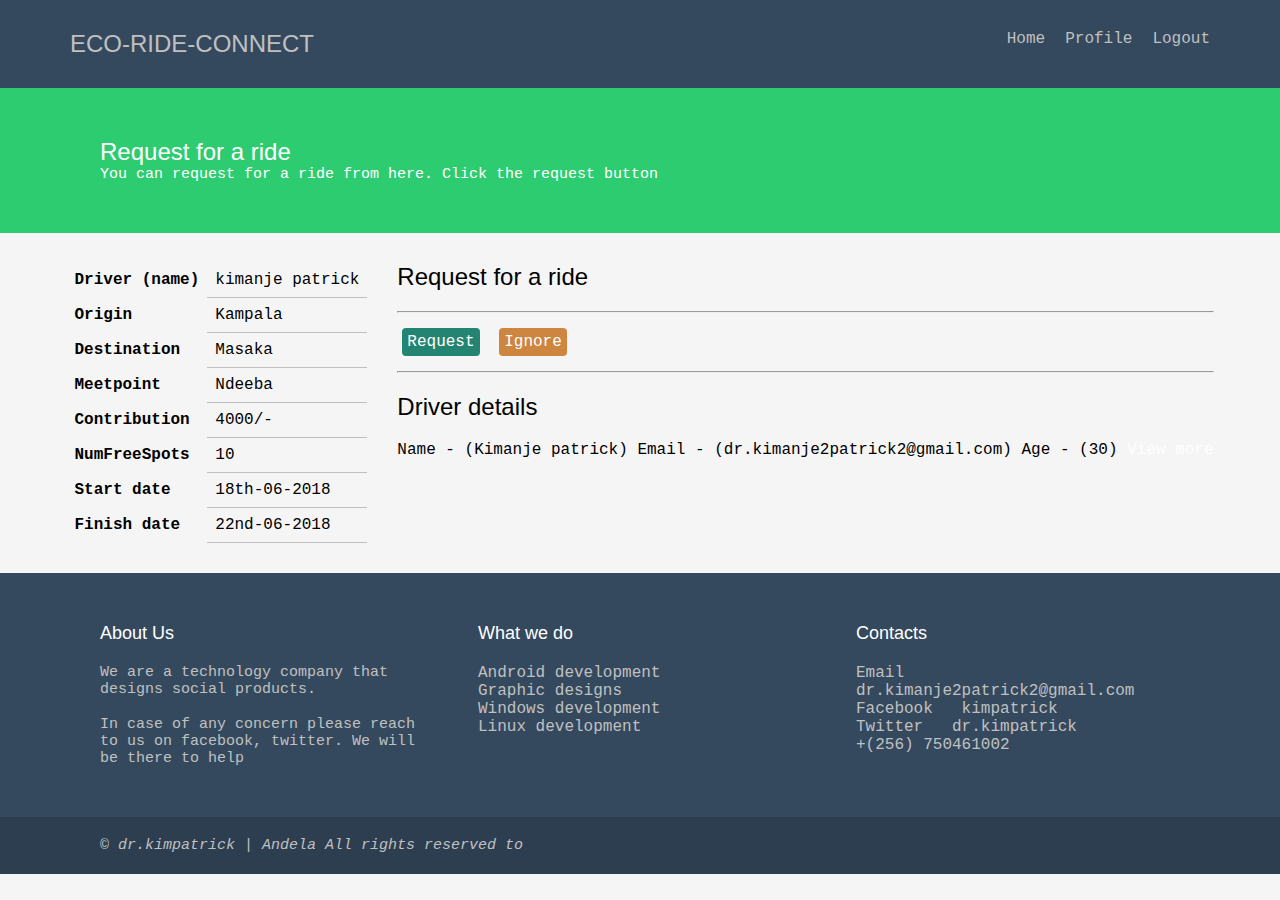
<file: carpool final/CARPOOL/request_ride.html>
<!DOCTYPE html>
<html>
<head>
    <meta charset="utf-8" />
    <meta http-equiv="X-UA-Compatible" content="IE=edge">
    <title>Admin - Panel</title>
    <meta name="viewport" content="width=device-width, initial-scale=1">
    <link rel="stylesheet" type="text/css" media="screen" href="static/css/main.css" />
    <script src="static/js/main.js"></script>
</head>
<body>
    <div class="big_wrapper">
        <div class="nav_wrapper">
            <header><h2><a href="available_ride_offers.html">ECO-RIDE-CONNECT</a></h2></header>
            <nav>
                <ul>
                    <li><a href="available_ride_offers.html">Home</a></li>
                    <li><a href="profile_page_rides_given.html">Profile</a></li>
                    <li><a href="index.html">Logout</a></li>
                </ul>
            </nav>
            <div class="toggle-button" onclick="toggleSidebar()">
                <span></span>
                <span></span>
                <span></span>
            </div>
        </div>
        <div class="content_area">
            <div class="ride_wrapper">
                <div class="page_header">
                    <h2>Request for a ride</h2>
                    <p>You can request for a ride from here. Click the request button
                    </p>
                </div>
                <div class="ride_detail_content">
                    <table>
                        <tr>
                            <th>Driver (name)</th>
                            <td>kimanje patrick</td>
                        </tr>
                        <tr>
                            <th>Origin</th>
                            <td>Kampala</td>
                        </tr>
                        <tr>
                            <th>Destination</th>
                            <td>Masaka</td>
                        </tr>
                        <tr>
                            <th>Meetpoint</th>
                            <td>Ndeeba</td>
                        </tr>
                        <tr>
                            <th>Contribution</th>
                            <td>4000/-</td>
                        </tr>
                        <tr>
                            <th>NumFreeSpots</th>
                            <td>10</td>
                        </tr>
                        <tr>
                            <th>Start date</th>
                            <td>18th-06-2018</td>
                        </tr>
                        <tr>
                            <th>Finish date</th>
                            <td>22nd-06-2018</td>
                        </tr>
                    </table>
                    <article class="action_area">

                        <h2>Request for a ride</h2>
                        <hr style="margin: 20px 0">
                        <ul>
                            <li class="request"><a href="request_sent_pending_approval.html">Request</a></li>
                            <li class="ignore"><a href="available_ride_offers.html">Ignore</a></li>
                        </ul>
                        <hr style="margin: 20px 0">
                        <h2>Driver details</h2>
                        <span>Name - (Kimanje patrick)</span>
                        <span>Email - (dr.kimanje2patrick2@gmail.com)</span>
                        <span>Age - (30)</span>
                        <span><a href="#">View more</a></span>
                    </article>
                </div>
            </div>
        </div>
        <footer class="footer_wrapper">
            <div class="top_footer_section">
                <div class="footer_column">
                    <h1>About Us</h1>
                    <p>We are a technology company that designs social products. </p><br>
                    <p>In case of any concern please reach to us on facebook, twitter. We will be there to help</p>
                </div>
                <div class="footer_column">
                    <h1>What we do</h1>
                    <span>Android development</span><br>
                    <span>Graphic designs</span><br>
                    <span>Windows development</span><br>
                    <span>Linux development</span>
                </div>
                <div class="footer_column">
                    <h1>Contacts</h1>
                    <span>Email &nbsp; dr.kimanje2patrick2@gmail.com</span><br>
                    <span>Facebook &nbsp; kimpatrick</span><br>
                    <span>Twitter &nbsp; dr.kimpatrick</span><br>
                    <span>+(256) 750461002</span>
                </div>


            </div>
            <div class="bottom_footer_section">
                <p>&copy; dr.kimpatrick | Andela All rights reserved to </p>
            </div>
        </footer>
    </div>
</body>
</html>
</file>
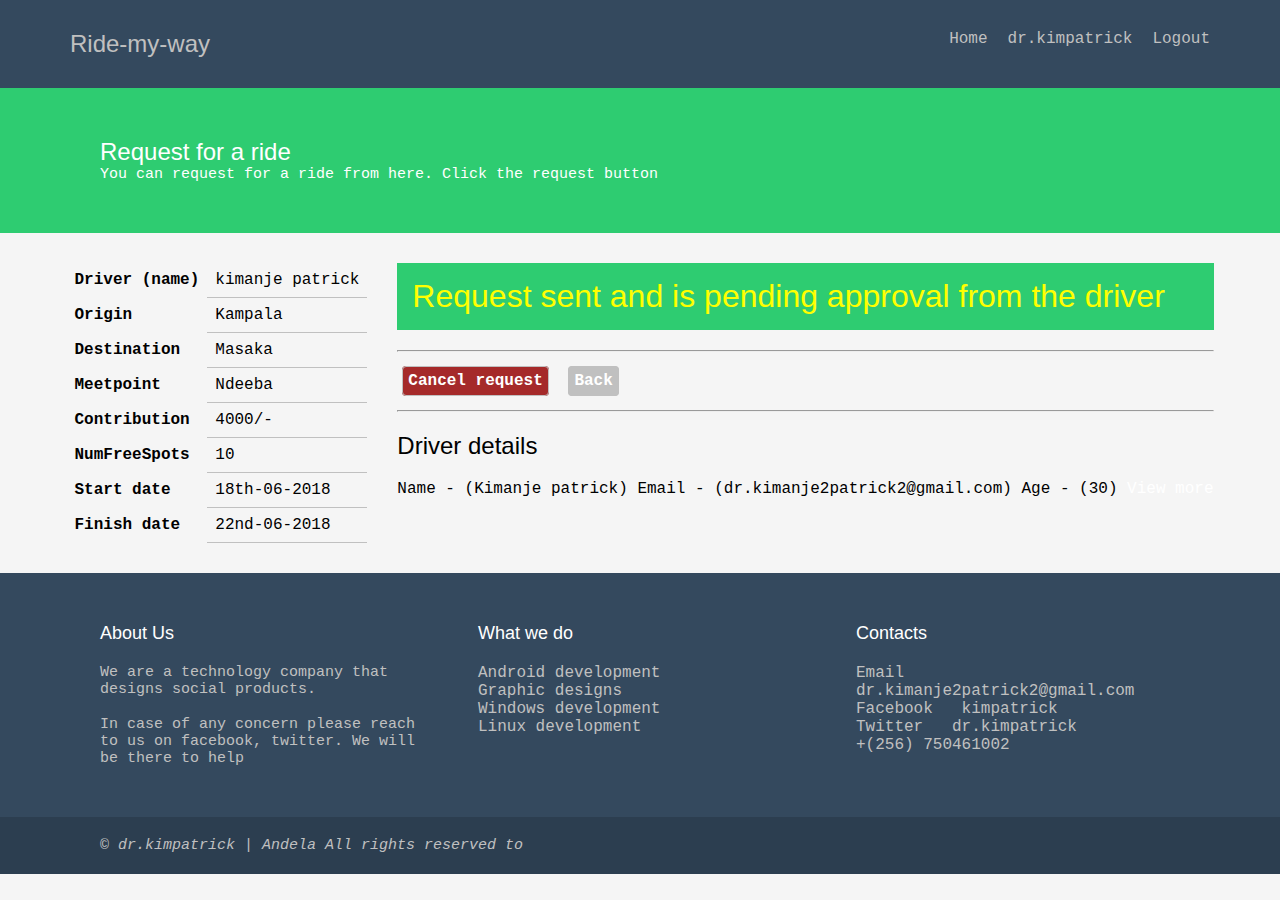
<file: carpool final/CARPOOL/request_sent_pending_approval.html>
<!DOCTYPE html>
<html>
<head>
    <meta charset="utf-8" />
    <meta http-equiv="X-UA-Compatible" content="IE=edge">
    <title>Admin - Panel</title>
    <meta name="viewport" content="width=device-width, initial-scale=1">
    <link rel="stylesheet" type="text/css" media="screen" href="static/css/main.css" />
    <script src="static/js/main.js"></script>
</head>
<body>
    <div class="big_wrapper">
        <div class="nav_wrapper">
            <header><h2><a href="available_ride_offers.html">Ride-my-way</a></h2></header>
            <nav>
                <ul>
                    <li><a href="available_ride_offers.html">Home</a></li>
                    <li><a href="profile_page_rides_given.html">dr.kimpatrick</a></li>
                    <li><a href="index.html">Logout</a></li>
                </ul>
            </nav>
            <div class="toggle-button" onclick="toggleSidebar()">
                <span></span>
                <span></span>
                <span></span>
            </div>
        </div>
        <div class="content_area">
            <div class="ride_wrapper">
                <div class="page_header">
                    <h2>Request for a ride</h2>
                    <p>You can request for a ride from here. Click the request button
                    </p>
                </div>
                <div class="ride_detail_content">
                    <table>
                        <tr>
                            <th>Driver (name)</th>
                            <td>kimanje patrick</td>
                        </tr>
                        <tr>
                            <th>Origin</th>
                            <td>Kampala</td>
                        </tr>
                        <tr>
                            <th>Destination</th>
                            <td>Masaka</td>
                        </tr>
                        <tr>
                            <th>Meetpoint</th>
                            <td>Ndeeba</td>
                        </tr>
                        <tr>
                            <th>Contribution</th>
                            <td>4000/-</td>
                        </tr>
                        <tr>
                            <th>NumFreeSpots</th>
                            <td>10</td>
                        </tr>
                        <tr>
                            <th>Start date</th>
                            <td>18th-06-2018</td>
                        </tr>
                        <tr>
                            <th>Finish date</th>
                            <td>22nd-06-2018</td>
                        </tr>
                    </table>
                    <article class="action_area">

                        <div style="padding: 15px; background-color: #2ecc71; color: yellow"><h1>Request sent and is pending approval from the driver</h1></div>
                        <hr style="margin: 20px 0">
                        <ul>
                            <li class="button danger"><a href="request_ride.html">Cancel request</a></li>
                            <li class="button default"><a href="available_ride_offers.html">Back</a></li>
                        </ul>
                        <hr style="margin: 20px 0">
                        <h2>Driver details</h2>
                        <span>Name - (Kimanje patrick)</span>
                        <span>Email - (dr.kimanje2patrick2@gmail.com)</span>
                        <span>Age - (30)</span>
                        <span><a href="#">View more</a></span>
                    </article>
                </div>
            </div>
        </div>
        <footer class="footer_wrapper">
            <div class="top_footer_section">
                <div class="footer_column">
                    <h1>About Us</h1>
                    <p>We are a technology company that designs social products. </p><br>
                    <p>In case of any concern please reach to us on facebook, twitter. We will be there to help</p>
                </div>
                <div class="footer_column">
                    <h1>What we do</h1>
                    <span>Android development</span><br>
                    <span>Graphic designs</span><br>
                    <span>Windows development</span><br>
                    <span>Linux development</span>
                </div>
                <div class="footer_column">
                    <h1>Contacts</h1>
                    <span>Email &nbsp; dr.kimanje2patrick2@gmail.com</span><br>
                    <span>Facebook &nbsp; kimpatrick</span><br>
                    <span>Twitter &nbsp; dr.kimpatrick</span><br>
                    <span>+(256) 750461002</span>
                </div>


            </div>
            <div class="bottom_footer_section">
                <p>&copy; dr.kimpatrick | Andela All rights reserved to </p>
            </div>
        </footer>
    </div>
</body>
</html>
</file>
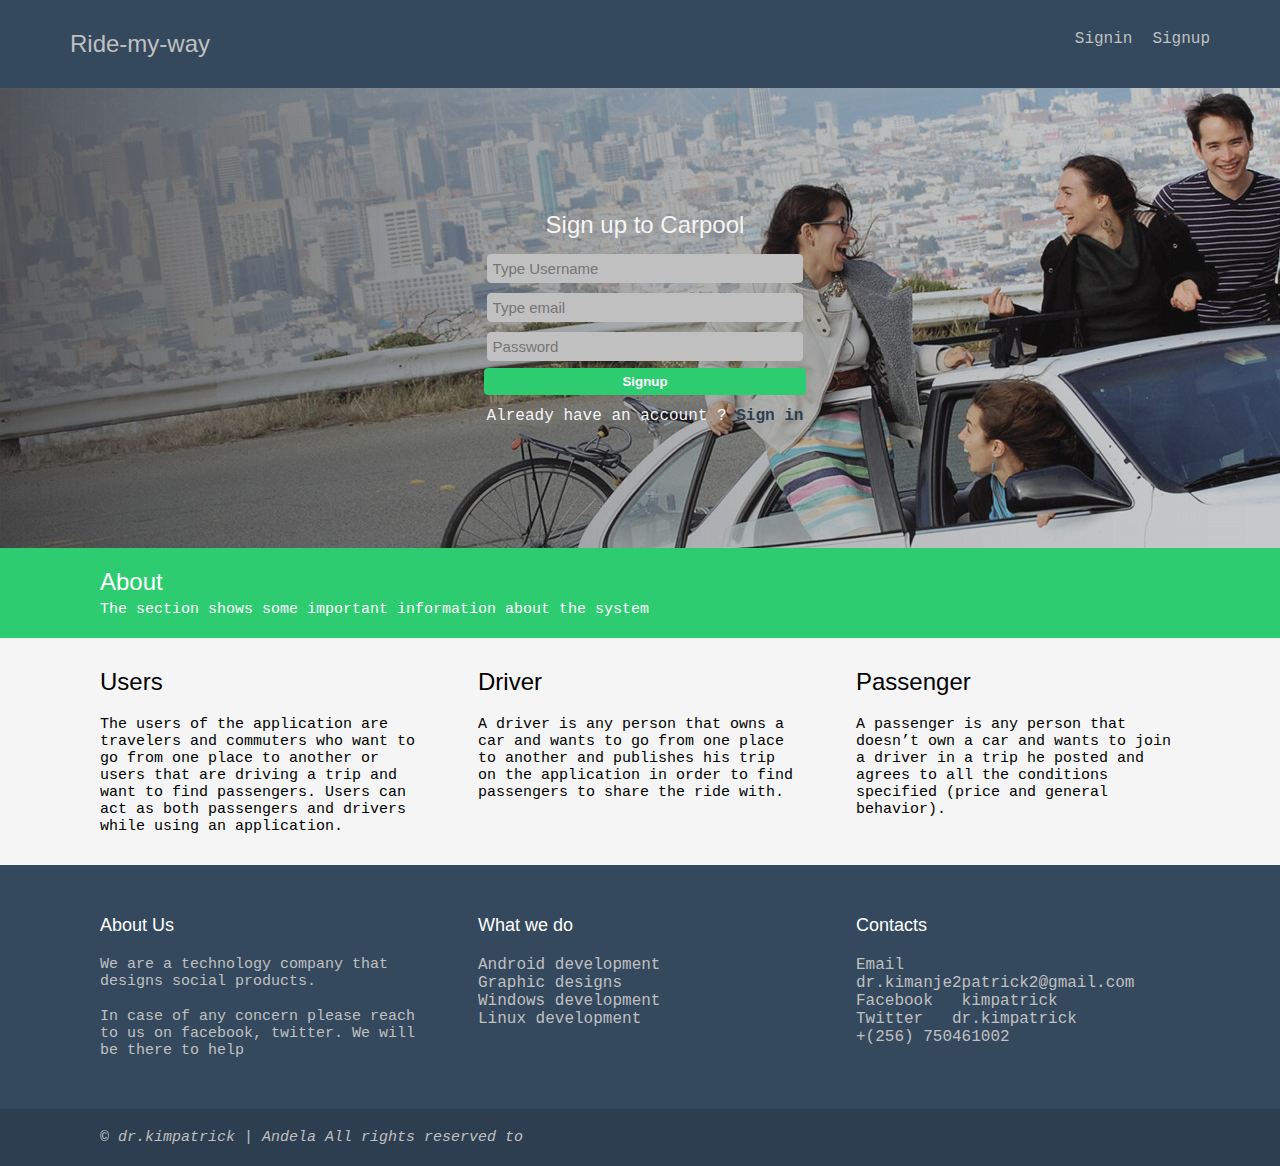
<file: carpool final/CARPOOL/signup.html>
<!DOCTYPE html>
<html>
<head>
    <meta charset="utf-8" />
    <meta http-equiv="X-UA-Compatible" content="IE=edge">
    <title>Login page</title>
    <meta name="viewport" content="width=device-width, initial-scale=1">
    <link rel="stylesheet" type="text/css" media="screen" href="static/css/main.css" />
    <script src="static/js/main.js"></script>
</head>
<body>
    <div class="big_wrapper">
        <div class="nav_wrapper">
            <header><h2><a href="#">Ride-my-way</a></h2></header>
            <nav>
                <ul>
                    <li><a href="index.html">Signin</a></li>
                    <li><a href="signup.html">Signup</a></li>
                </ul>
            </nav>
            <div class="toggle-button" onclick="toggleSidebar()">
                <span></span>
                <span></span>
                <span></span>
            </div>
        </div>
        <div class="content_area">
            <div class="form_wrapper">
                <div class="form-centered">
                    <header class=" form-elements"><h2>Sign up to Carpool</h2></header>
                    <form class="sign_in_form form-elements" action="index.html">

                        <input type="text" id="username" placeholder="Type Username" required>
                        <input type="email" id="email" placeholder="Type email" required>
                        <input type="password" id="password" placeholder="Password" required>
                        <input type="Submit" id="submit" value="Signup" class="button success">
                    </form>
                    <footer class="form-elements">Already have an account ? <a href="index.html" style="color: #2c3e50; font-weight: bolder">Sign in</a></footer>
                </div>
            </div>
            <div class="about_wrapper">
                <div class="about_header">
                    <h2>About</h2>
                    <p>The section shows some important information about the system</p>
                </div>
                <div class="about_content">
                <div class="about">
                    <h2>Users</h2>
                    <p>
                        The users of the application are travelers and commuters who want to go from one place to
                        another or users that are driving a trip and want to find passengers. Users can act as both passengers and
                        drivers while using an application.

                    </p>
                </div>
                <div class="about">
                    <h2>Driver</h2>
                    <p>
                        A driver is any person that owns a car and wants to go from one place to another and publishes
                        his trip on the application in order to find passengers to share the ride with.
                    </p>
                </div>
                <div class="about">
                    <h2>Passenger</h2>
                    <p>
                        A passenger is any person that doesn’t own a car and wants to join a driver in a trip he posted
                        and agrees to all the conditions specified (price and general behavior).
                    </p>
                </div>
            </div>
            </div>
        </div>
        <footer class="footer_wrapper">
            <div class="top_footer_section">
                <div class="footer_column">
                    <h1>About Us</h1>
                    <p>We are a technology company that designs social products. </p><br>
                    <p>In case of any concern please reach to us on facebook, twitter. We will be there to help</p>
                </div>
                <div class="footer_column">
                    <h1>What we do</h1>
                    <span>Android development</span><br>
                    <span>Graphic designs</span><br>
                    <span>Windows development</span><br>
                    <span>Linux development</span>
                </div>
                <div class="footer_column">
                    <h1>Contacts</h1>
                    <span>Email &nbsp; dr.kimanje2patrick2@gmail.com</span><br>
                    <span>Facebook &nbsp; kimpatrick</span><br>
                    <span>Twitter &nbsp; dr.kimpatrick</span><br>
                    <span>+(256) 750461002</span>
                </div>


            </div>
            <div class="bottom_footer_section">
                <p>&copy; dr.kimpatrick | Andela All rights reserved to </p>
            </div>
        </footer>
    </div>
</body>
</html>
</file>
<file: carpool final/CARPOOL/static/css/main.css>
*{
    margin: 0;
    padding: 0;
}

body{
    font-family: 'Tahoma', Monaco, "Courier New", Courier, monospace;
    background-color: #f5f5f5;

}
/** DEFAULT HEADING SIZES */
h1,
h2,
h3,
h4,
h5,
h6 {
  font-family: 'Roboto', sans-serif;
  font-weight: 400;
}

p{
   font-size: 15px;
}
a{
    text-decoration: none;
    color:white;
}


/*######## DEFAULT TABLE DESIGNS ************************/

table {
    border-collapse: collapse;
}

table, th, td {
   border: 1px solid black;

}

th, td {
    padding: 8px;
    text-align: left;
    border-bottom: 1px solid #ddd;

}


/***************** default input='' styles *********************************/
input textarea, select{
    padding: 5px;
    margin: 5px;
}

input[type='text'], input[type='password'], input[type='number'], input[type='date'], textarea, select, input[type='email']{
    border:1px solid silver;
    border-radius: 4px;
    color: #34495e;
    font-style: normal;
    font-size: 15px;
    margin: 5px;
    padding: 5px 0 5px 5px;


}

input[type='submit']{
    background-color: #2ecc71;
    color: white;
    border:1px solid #2ecc71;
    border-radius: 4px;
    cursor: pointer;
    padding: 5px;

}

/* wraps the label and input */
form .form-group{
    display: flex;
    flex-direction: row;
    padding: 5px;
}

@media (max-width: 768px) {

    form .form-group {
        display: flex;
        flex-direction: column;
    }
}


.form-group label{
    width:10%;
    margin: 5px 5px 5px 0;
}

.form-group input, textarea, select{
    width:90%;
    margin: 5px 0;

}

/*** created to help in centering the content */
.form-centered{
    margin:auto;
    display: flex;
    flex-direction: column;
}

/*** PAGE HEADER | COLORED GREEN (SUCCESS)*******/
.page_header{
    background-color: #2ecc71;
    padding: 50px 100px;
    color: white;
}
@media (max-width: 768px) {
    .page_header{
        padding:30px 50px;
    }
}

/* centering form content */


/********* END OF FORM DEFAULT STYLES**************************/





/******************* Top Nav Bar ********************/
.nav_wrapper{
    display: flex;
    flex-direction: row;
    justify-content: space-between;
    background-color: #34495e;
    padding: 30px;
    position: fixed;
    width:100%;
    top:0;
}

.nav_wrapper header{
    margin-left: 30px;
}

.nav_wrapper nav{
    margin-right: 30px;
}


.nav_wrapper ul{
    list-style-type: none;
    display: flex;
    justify-content: space-between;
    flex-direction: row;
    margin-right: 30px;
    padding-right: 30px;

}

.nav_wrapper a{
    text-decoration: none;
    color: silver;
    padding: 10px;
}

.nav_wrapper nav a:hover{
    color: white;
}

.toggle-button{
    margin-right: 30px;
    padding-right: 30px;
    cursor: pointer;
}

.toggle-button span{
    display: block;
    background-color: silver;
    width: 30px;
    height:5px;
    margin: 3px;

}

/*#### TOGGLE THE HUBER GER MENU**/
@media (min-width: 768px) {
    .toggle-button{
        display: none;
    }
}

@media (max-width: 768px) {
    /* change the margin and padding of
    of the header from left
     */
    .nav_wrapper header{
        margin-left: 10px;
    }
    .nav_wrapper nav{
        display: none;
    }
    .toggle-button
}
/* ################ ###############################333 */

/* *********    Login form area ***********/
.content_area{
    margin-top: 88px;
}
.form_wrapper{
    background-image: url("../images/carpool.jpg");
    background-repeat: no-repeat;
    display: flex;
    width:100%;
    height: 460px;
    // background-attachment: fixed;
    text-align: center;

}



.form_wrapper header{ /* centering all the content */
    margin: auto;
    width:100%;
    padding: 5px;
    color: whitesmoke;
}

.form_wrapper form{ /* centering all the content */
    margin: auto;
    width:100%;
    padding: 5px;

}

.form_wrapper footer{  /* centering all the content */
    margin: auto;
    width:100%;
    padding: 5px;
    color: whitesmoke;
}

/*** login or signup form */

form.sign_in_form{
    display: flex;
    flex-direction:column;

}

form.sign_in_form input[type='text'], input[type='password'], input[type='email']{
    background: silver;
}

/******############ AT A MIN-WIDTH:768PX ***********/
@media (min-width: 768px) {
    .form_wrapper header{
        //width:30%;
    }

    form .sign_in_form{
        width:30%;
    }
    .form_wrapper footer{
        //width:30%;
    }
}






/* ######################## ABOUT SECTION PAGE **********************/
.about_wrapper{
    display: flex;
    flex-direction: column;
}

.about_header{
    background-color: #2ecc71;
    padding: 20px 100px;
    color: white;
}
.about_header h2{
    padding-bottom: 5px;
}

.about_content{
    display: flex;
    justify-content:space-between;
    padding: 30px 100px;
}
.about{
    width:30%;
}
.about hr{
    margin-bottom: 5px;
}
.about h2{
    padding-bottom: 20px;
}

/* ## ABOUT A MAX-WIDTH 768 PX  ##############################################################*/
@media (max-width: 768px ) {
    /* DISPLAY THE ABOUT ALL THE ABOUT CONTENT IN A COLUMN */

    .about_header{
        padding: 20px 40px;
    }
    .about_content{
        display: flex;
        flex-direction: column;
        padding: 30px 50px;
    }

    .about{
        width: 100%;
        margin-bottom: 20px;
    }
}


/* ###################************** FOOTER SECTION ##################******************************************/
.footer_wrapper{
    display: flex;
    flex-direction: column;
    color: silver;

}

/***** TOP FOOTER **********/
.top_footer_section{
    display: flex;
    flex-direction:row;
    justify-content: space-between;
    background-color: #34495e;
    padding:50px 100px;

}

.footer_column{
    width:30%;
}

.footer_column h1{
    padding-bottom:20px;
    font-size: large;
    color: white;
}

.bottom_footer_section{
    background-color: #2c3e50;
    font-style: italic;
    padding: 20px 100px;
}

/* ******** FOOTER AT A WIDTH OF 768PX ******* */
@media (max-width: 768px) {
    .top_footer_section{
        display: flex;
        flex-direction:column;
        padding: 30px 50px;

    }

    .footer_column{
        margin-bottom: 20px;
        width:100%;

    }
    .bottom_footer_section{
        padding: 30px 30px;
    }
}


/* ################### PROFILE PAGE ******************************************/

/* wraps all the content on the profile page | profile_top and profile_bottom*/
.profile_wrapper{
    display: flex;
    flex-direction: column;
    padding: 50px 10%;
    width: 80%;
}

/* wraps | profile_pic and user_summary_info*/
.profile_top{
    display: flex;
    flex-direction:row;
    justify-content: space-between;
}

@media (max-width: 768px) {
    .profile_top{
        display: flex;
    flex-direction:column;
    }
}


/* wraps the user profile_picture */
.profile_pic{
    flex-basis: 10%;
}

/* summarises the user info | username_edit_profile, rides_count, user_bio*/
.user_summary_info{
    flex-basis:80%;
    padding: 15px;
}

/**** wraps username and edit button */
.username_edit_profile{
    display: flex;
    padding: 5px;
    margin: 5px;
}
@media (max-width: 768px) {
    .username_edit_profile{
        display: block;
    }
}

.username_edit_profile h2{
    font-size: 32px;
    margin-right: 15px;

}

.username_edit_profile button{
    font-size: 14px;
    padding: 2px 10px;
    text-align: center;
    border:1px solid silver;
    border-radius: 4px;
    width: 150px;
    margin-left: 15px;
    cursor: pointer;
}


/* rides summary | rides_taken, rides_offered, friends*/
.rides_count{
    padding: 5px;
    margin: 5px;
}


.rides_count ul{
    list-style-type: none;
    display: flex;
    flex-direction: row;

}

.rides_count ul li{
    padding: 5px;
}

.rides_count span{
    font-weight: bolder;
}

.rides_count ul li a{
    text-decoration: none;
}

/* alter the color of the active link*/
/* inactive_ride_status and active_ride_status */
li.inactive_ride_status{
    //color: white;
    background-color: silver;
    border-radius: 10px;
    margin-right: 5px;
}
li.inactive_ride_status a{
    color: #34495e;
}

li.active_ride_status{
    //color: white;
    background-color: #34495e;
    border-radius: 10px;
    margin-right: 5px;
}
li.active_ride_status a{
    color: white;
}
/* create ride link */
li.create_ride_link{
    background-color: #2ecc71;
    border-radius: 50%;
    font-weight: bolder;
    font-size: large;
}
/* plus icon*/
li.create_ride_link span{
    background-color: silver;
    border-radius: 50%;
    color: white;
}


.user_bio{
    padding: 5px;
    margin: 5px;
}

/* profile_bottom | list of rides offered and given */
.profile_bottom{
    width:100%;
    color: silver;
}

.profile_bottom:hover{
    color: #dddddd;
}

/* wraps ride information */
.ride_template{
    background-color: #2c3e50;
    color: silver;
    width:auto;
    height: auto;
    //border:1px solid #2c3e50;
    border-radius: 10px;
    display: inline-block;
    padding: 5px;
    margin: 15px;
    //cursor: pointer;
}
.ride_template:hover{
    color: white;
    background-color: #34495e;
}
@media (max-width: 768px) {
    .ride_template{
        margin:20px 30px;
    }
}

.ride_template header{
    text-align: center;
    padding: 5px;
    //color: silver;
    display: none;
}

.ride_template table, th, td {
    border: 0;
    //color: silver;

}
.ride_template th{
    font-weight: bolder;
    font-size: large;
}



/*###### EDIT PROFILE .HTML WRAPPER */
.edit_profile_wrapper{
    padding: 30px;
    margin: 30px 10%;
    display: flex;
    width:80%;
}

/** wraps the | edit_pic & button */
.edit_pic_div{
    width:15%;
    display: flex;
    flex-direction: column;
}

/* profile_pic edit button */
.edit_pic_div button{
    border:1px solid silver;
    border-radius: 4px;
    padding: 2px;
    width: 100px;
    margin: 5px;
    cursor: pointer;
}

/* Image it self */
.edit_pic{
    margin-right: 5%;
    width: 100px; height: 100px; border-radius: 50%;

}

/*** user edit form */
form.edit_profile_form{
    width:80%;
    display: flex;
    flex-direction: column;
}


/*** Edit profile page a MAX-WIDTH : 768PX*/
@media (max-width: 768px) {
    .edit_profile_wrapper{
        display: flex;
        flex-direction: column;
    }
}



/*######### RIDE_DETAIL.HTML *******************/

/* ride_wrapper | ride_detail_header && ride_detail_content */
.ride_wrapper{
    display: flex;
    flex-direction: column;
}

/* ## wraps table and article.action_area */
.ride_detail_content{
    margin: auto;
    padding: 30px;
    display: flex;
    justify-content:space-between;
}



/* EDIT_TABLE*/
table{
    border: none;
    margin-right: 30px;
}

 /*## article */
article.action_area{

}

article.action_area ul{
    list-style-type: none;
}

article.action_area ul li{
    display: inline;
    padding: 5px;
    margin: 5px;

}

article h2{
    margin: 0 0 20px 0;
}
article .request{
    background-color: #238571;
    border-radius: 4px;
    cursor: pointer;
    color: #dddddd;
}
article .accepted{
    background-color: #2ecc71;
    border-radius: 4px;
    cursor: pointer;
    color: #dddddd;
}

article .ignore{
    background-color: peru;
    border-radius: 4px;
    cursor: pointer;
    color: #dddddd;
}

/* at max-width : 768px */
@media (max-width: 768px) {
    .ride_detail_content{
        display: flex;
        flex-direction:column;
    }

    table{
        width:90%;
        margin: 20px 5%;
    }
}
/*#######3 Accepted ride */


/*####&&&&&&&&&&&&&&&&&& CREATE_RIDE.HTML **************************----------------#################################/

/* create_ride_wrapper | page_header && create_ride_form_wrapper */
.create_ride_wrapper{
    display: flex;
    flex-direction: column;
}

.create_ride_form{
    padding: 30px;
}



@media (min-width: 768px) {
    .create_ride_form{
        width:70%;
        margin:20px 15%;
    }

    .create_ride_form label{
        width:20%;

    }

    .create_ride_form input, select, textarea{
        width: 60%;
    }
}


/*************************** AVAILABLE RIDE OFFERS ********-------------------------------*/

/* inherits the ride_template class */
/* wraps ride_temp_available */
.available_ride_offers_wrapper{
    width:80%;
    margin:50px 10%;
    padding:30px;
    //background-color: #238571;

}

/****************** REJECT ACCEPT REQUEST AREA ******************/
 /* inherits the ride_detail_content */
.action_area{
    overflow-x: auto;
}
.action_area th, td{
    border-bottom: 1px solid silver;
}

.action_area tr:nth-child(even) {
    background-color: silver;
}
button{
    padding: 5px;
    border-radius: 4px;
    border:1px solid silver;
    margin: 2px;
}

.button{
    padding: 5px;
    border-radius: 4px;
    border:1px solid silver;
    margin: 2px;
}

.danger{
    background-color: brown;
    color: white;
    font-weight: bolder;
    cursor: pointer;
}

.warning{
    background-color: coral;
    color: white;
    font-weight: bolder;
    cursor: pointer;
}

.success{
    background-color: #2ecc71;
    color: white;
    font-weight: bolder;
    cursor: pointer;
}

.default{
    background-color: silver;
    color: white;
    font-weight: bolder;
    cursor: pointer;
}
</file>
